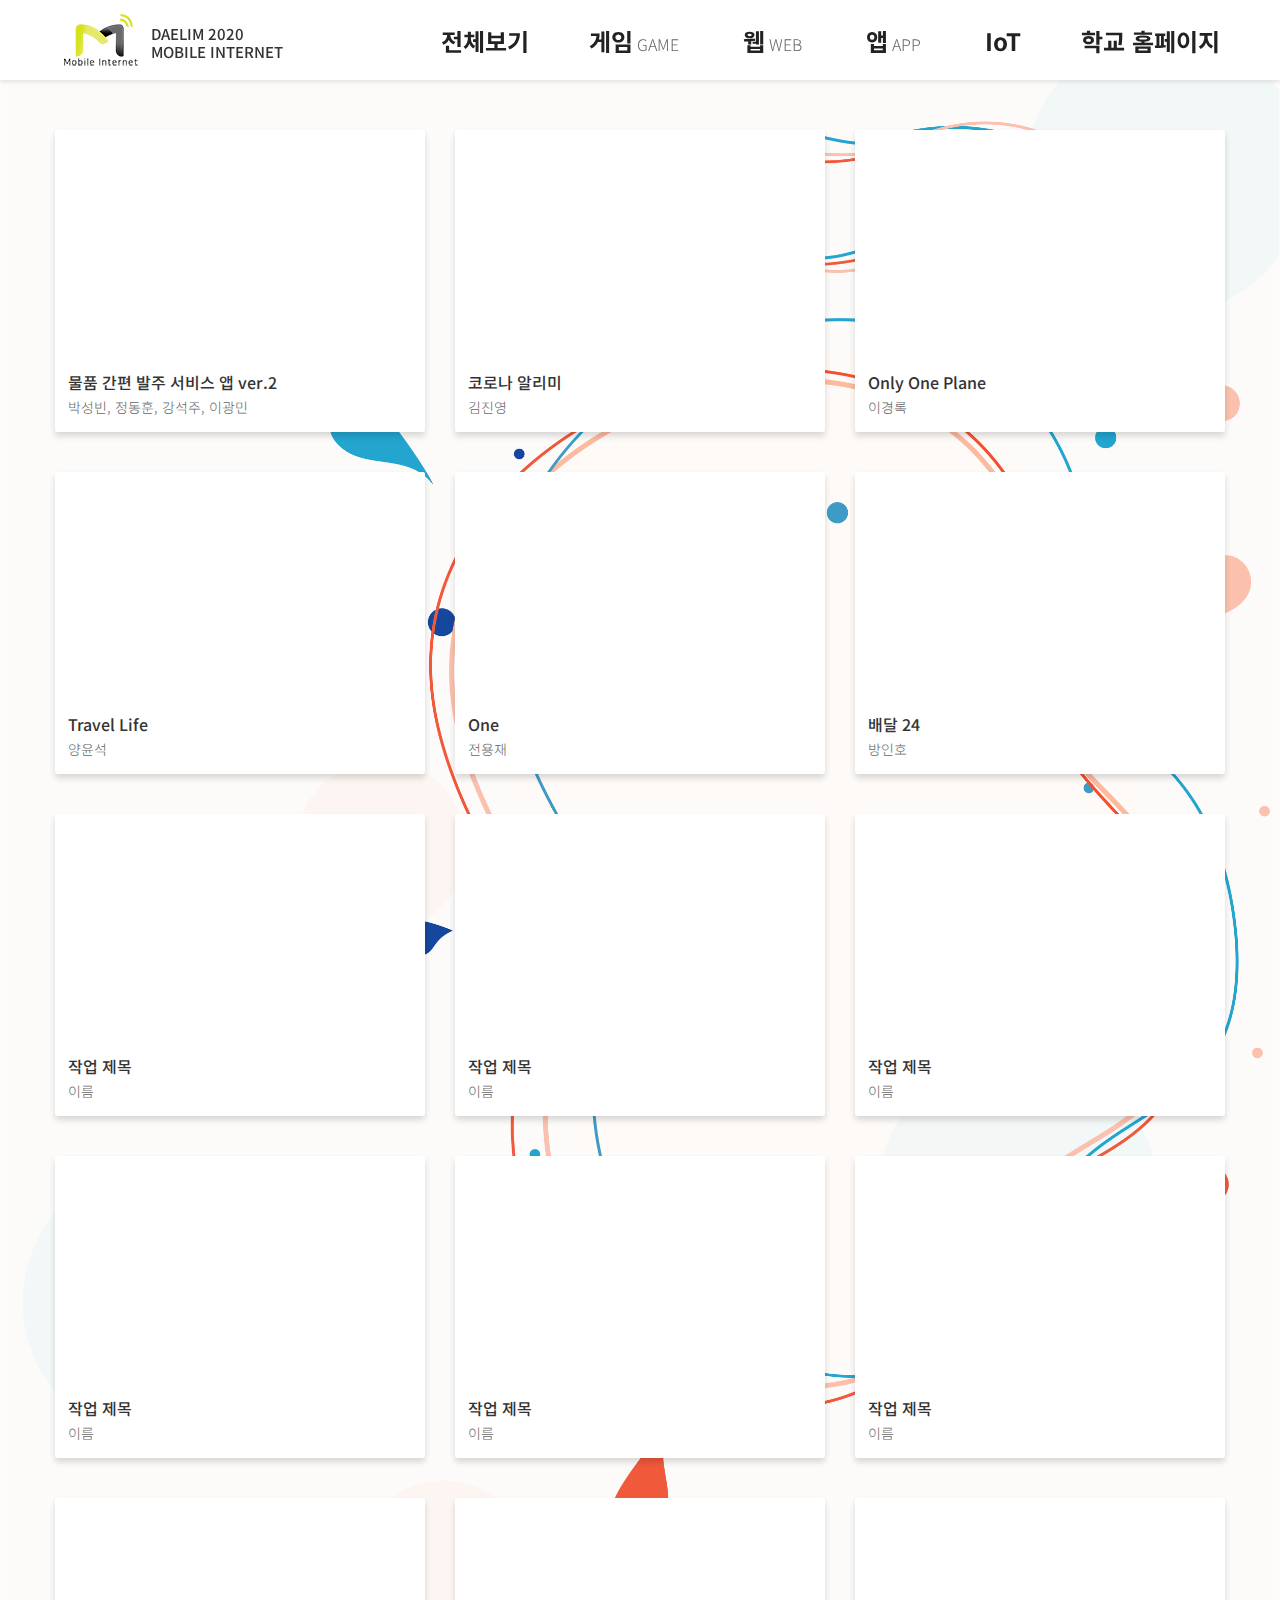
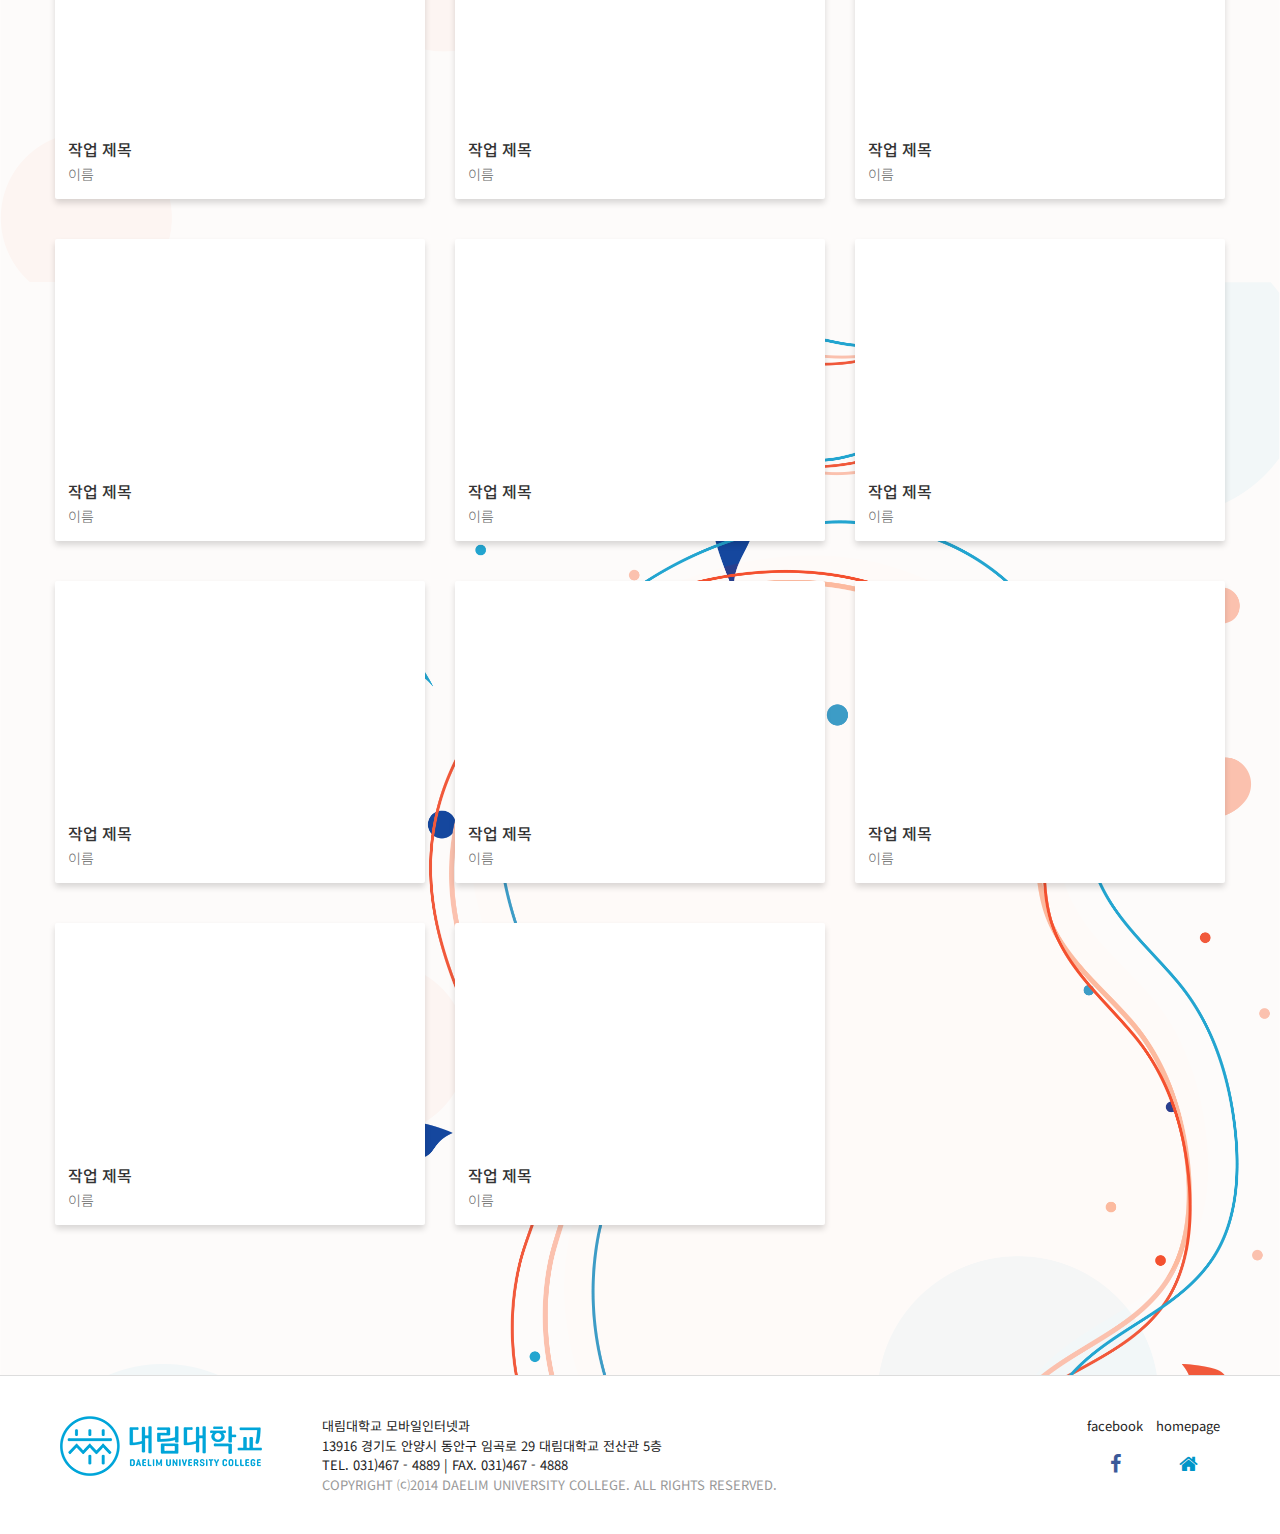
<file: index.html>
<!DOCTYPE html>
<html lang="ko">
<head>
    <meta charset="UTF-8">
    <meta name="viewport" content="width=device-width, initial-scale=1.0">
    <title>메인 - 대림대학교 모바일인터넷과 2020 졸업전시</title>
    <link rel="stylesheet" href="main.css">
    <link rel="stylesheet" href="t_main.css">
    <link rel="stylesheet" href="m_main.css">
    <link rel="stylesheet" href="index.css">
    <link rel="stylesheet" href="https://cdnjs.cloudflare.com/ajax/libs/font-awesome/4.7.0/css/font-awesome.min.css">

    <script src="https://ajax.googleapis.com/ajax/libs/jquery/3.5.1/jquery.min.js"></script>
</head>
<body>
    <!-- Header -->
    <div class="header">
        <div class="innerHeader">
            <div class="slide_menu">
                <input type="checkbox" id="trigger">
                <label for="trigger">
                    <span></span>
                    <span></span>
                    <span></span>
                </label>
                <div class="sidebar">
                    <ul>
                        <li><a href="index.html">전체보기</a></li>
                        <li><a href="game.html">게임</a></li>
                        <li><a href="web.html">웹</a></li>
                        <li><a href="app.html">앱</a></li>
                        <li><a href="IoT.html">IoT</a></li>
                        <li><a href="https://www.daelim.ac.kr/hme/main.do" target="blank">학교 홈페이지</a></li>
                    </ul>
                </div>
            </div>
            <div class="logo">
                <!-- <a href="index.html"><img src="img/daelimLogo-KorEng.png" alt=""></a> -->
                <a href="index.html">
                    <img src="img/MoInlogo-Eng.png" alt="">
                    <!-- <span>2020</span> -->
                    <span>DAELIM 2020<BR>MOBILE INTERNET</span>
                </a>
            </div>
            <div class="menu">
                <!-- <div class="inner_wrap"> -->
                    <div class="gnb">
                        <a href="index.html">전체보기</a>
                    </div>
                    <!-- <div class="gnb">
                        <a href="#" class="gnb_cate">카테고리</a>
                        <div class="cate_list">
                            <a href="outer.html">게임</a>
                            <a href="top.html">웹</a>
                            <a href="bottom.html">앱</a>
                            <a href="onepiece.html">기타</a>
                        </div>
                    </div> -->
                    <div class="gnb">
                        <a href="game.html">게임<em>GAME</em></a>
                    </div>
                    <div class="gnb">
                        <a href="web.html">웹<em>WEB</em></a>
                    </div>
                    <div class="gnb">
                        <a href="app.html">앱<em>APP</em></a>
                    </div>
                    <div class="gnb">
                        <a href="IoT.html">IoT</a>
                    </div>
                    <div class="gnb">
                        <a href="https://www.daelim.ac.kr/hme/main.do" target="blank">학교 홈페이지</a>
                    </div>
            </div>
            
        </div>
    </div>

    <!-- Container -->
    <div class="container">
        <div class="vlist">
                <!-- 콘텐츠 -->
                <div class="content">
                    <div class="cont_inner">
                        <div class="video">
                            <!-- <iframe src="https://www.youtube.com/embed/HdiKqg23D0o" frameborder="0" allow="accelerometer; autoplay; clipboard-write; encrypted-media; gyroscope; picture-in-picture" allowfullscreen></iframe> -->
                            <iframe src="https://www.youtube.com/embed/Z4nldAKXE-I" frameborder="0" allow="accelerometer; autoplay; clipboard-write; encrypted-media; gyroscope; picture-in-picture" allowfullscreen></iframe>
                        </div>
                        <div class="v_title">
                            <p>물품 간편 발주 서비스 앱 ver.2</p>
                        </div>
                        <div class="v_name">
                            <p>박성빈, 정동훈, 강석주, 이광민</p>
                        </div>
                    </div>
                </div>

                <!-- 콘텐츠 -->
                <div class="content">
                    <div class="cont_inner">
                        <div class="video">
                            <!-- <iframe src="https://www.youtube.com/embed/HdiKqg23D0o" frameborder="0" allow="accelerometer; autoplay; clipboard-write; encrypted-media; gyroscope; picture-in-picture" allowfullscreen></iframe> -->
                            <iframe src="https://www.youtube.com/embed/jedLzy2-ImU" frameborder="0" allow="accelerometer; autoplay; clipboard-write; encrypted-media; gyroscope; picture-in-picture" allowfullscreen></iframe>
                        </div>
                        <div class="v_title">
                            <p>코로나 알리미</p>
                        </div>
                        <div class="v_name">
                            <p>김진영</p>
                        </div>
                    </div>
                </div>
                <!-- 콘텐츠 -->
                <div class="content">
                    <div class="cont_inner">
                        <div class="video">
                            <iframe src="https://www.youtube.com/embed/N67M3KhlXUg" frameborder="0" allow="accelerometer; autoplay; clipboard-write; encrypted-media; gyroscope; picture-in-picture" allowfullscreen></iframe>
                        </div>
                        <div class="v_title">
                            <p>Only One Plane</p>
                        </div>
                        <div class="v_name">
                            <p>이경록</p>
                        </div>
                    </div>
                </div>
                <!-- 콘텐츠 -->
                <div class="content">
                    <div class="cont_inner">
                        <div class="video">
                            <!-- <iframe src="https://www.youtube.com/embed/HdiKqg23D0o" frameborder="0" allow="accelerometer; autoplay; clipboard-write; encrypted-media; gyroscope; picture-in-picture" allowfullscreen></iframe> -->
                            <iframe src="https://www.youtube.com/embed/TojihItSpmY" frameborder="0" allow="accelerometer; autoplay; clipboard-write; encrypted-media; gyroscope; picture-in-picture" allowfullscreen></iframe>
                        </div>
                        <div class="v_title">
                            <p>Travel Life</p>
                        </div>
                        <div class="v_name">
                            <p>양윤석</p>
                        </div>
                    </div>
                </div>
                <!-- 콘텐츠 -->
                <div class="content">
                    <div class="cont_inner">
                        <div class="video">
                            <iframe width="560" height="315" src="https://www.youtube.com/embed/sHYaUS_A1TY" frameborder="0" allow="accelerometer; autoplay; clipboard-write; encrypted-media; gyroscope; picture-in-picture" allowfullscreen></iframe>
                        </div>
                        <div class="v_title">
                            <p>One</p>
                        </div>
                        <div class="v_name">
                            <p>전용재</p>
                        </div>
                    </div>
                </div>
                <!-- 콘텐츠 -->
                <div class="content">
                    <div class="cont_inner">
                        <div class="video">
                            <iframe src="https://www.youtube.com/embed/SQClnenBw94" frameborder="0" allow="accelerometer; autoplay; clipboard-write; encrypted-media; gyroscope; picture-in-picture" allowfullscreen></iframe>
                        </div>
                        <div class="v_title">
                            <p>배달 24</p>
                        </div>
                        <div class="v_name">
                            <p>방인호</p>
                        </div>
                    </div>
                </div>
                <!-- 콘텐츠 -->
                <div class="content">
                    <div class="cont_inner">
                        <div class="video">
                            <iframe src="https://www.youtube.com/embed/HdiKqg23D0o" frameborder="0" allow="accelerometer; autoplay; clipboard-write; encrypted-media; gyroscope; picture-in-picture" allowfullscreen></iframe>
                        </div>
                        <div class="v_title">
                            <p>작업 제목</p>
                        </div>
                        <div class="v_name">
                            <p>이름</p>
                        </div>
                    </div>
                </div>
                <!-- 콘텐츠 -->
                <div class="content">
                    <div class="cont_inner">
                        <div class="video">
                            <iframe src="https://www.youtube.com/embed/HdiKqg23D0o" frameborder="0" allow="accelerometer; autoplay; clipboard-write; encrypted-media; gyroscope; picture-in-picture" allowfullscreen></iframe>
                        </div>
                        <div class="v_title">
                            <p>작업 제목</p>
                        </div>
                        <div class="v_name">
                            <p>이름</p>
                        </div>
                    </div>
                </div>
                <!-- 콘텐츠 -->
                <div class="content">
                    <div class="cont_inner">
                        <div class="video">
                            <iframe src="https://www.youtube.com/embed/HdiKqg23D0o" frameborder="0" allow="accelerometer; autoplay; clipboard-write; encrypted-media; gyroscope; picture-in-picture" allowfullscreen></iframe>
                        </div>
                        <div class="v_title">
                            <p>작업 제목</p>
                        </div>
                        <div class="v_name">
                            <p>이름</p>
                        </div>
                    </div>
                </div>
                <!-- 콘텐츠 -->
                <div class="content">
                    <div class="cont_inner">
                        <div class="video">
                            <iframe src="https://www.youtube.com/embed/HdiKqg23D0o" frameborder="0" allow="accelerometer; autoplay; clipboard-write; encrypted-media; gyroscope; picture-in-picture" allowfullscreen></iframe>
                        </div>
                        <div class="v_title">
                            <p>작업 제목</p>
                        </div>
                        <div class="v_name">
                            <p>이름</p>
                        </div>
                    </div>
                </div>
                <!-- 콘텐츠 -->
                <div class="content">
                    <div class="cont_inner">
                        <div class="video">
                            <iframe src="https://www.youtube.com/embed/HdiKqg23D0o" frameborder="0" allow="accelerometer; autoplay; clipboard-write; encrypted-media; gyroscope; picture-in-picture" allowfullscreen></iframe>
                        </div>
                        <div class="v_title">
                            <p>작업 제목</p>
                        </div>
                        <div class="v_name">
                            <p>이름</p>
                        </div>
                    </div>
                </div>
                <!-- 콘텐츠 -->
                <div class="content">
                    <div class="cont_inner">
                        <div class="video">
                            <iframe src="https://www.youtube.com/embed/HdiKqg23D0o" frameborder="0" allow="accelerometer; autoplay; clipboard-write; encrypted-media; gyroscope; picture-in-picture" allowfullscreen></iframe>
                        </div>
                        <div class="v_title">
                            <p>작업 제목</p>
                        </div>
                        <div class="v_name">
                            <p>이름</p>
                        </div>
                    </div>
                </div>
                <!-- 콘텐츠 -->
                <div class="content">
                    <div class="cont_inner">
                        <div class="video">
                            <iframe src="https://www.youtube.com/embed/HdiKqg23D0o" frameborder="0" allow="accelerometer; autoplay; clipboard-write; encrypted-media; gyroscope; picture-in-picture" allowfullscreen></iframe>
                        </div>
                        <div class="v_title">
                            <p>작업 제목</p>
                        </div>
                        <div class="v_name">
                            <p>이름</p>
                        </div>
                    </div>
                </div>
                <!-- 콘텐츠 -->
                <div class="content">
                    <div class="cont_inner">
                        <div class="video">
                            <iframe src="https://www.youtube.com/embed/HdiKqg23D0o" frameborder="0" allow="accelerometer; autoplay; clipboard-write; encrypted-media; gyroscope; picture-in-picture" allowfullscreen></iframe>
                        </div>
                        <div class="v_title">
                            <p>작업 제목</p>
                        </div>
                        <div class="v_name">
                            <p>이름</p>
                        </div>
                    </div>
                </div>
                <!-- 콘텐츠 -->
                <div class="content">
                    <div class="cont_inner">
                        <div class="video">
                            <iframe src="https://www.youtube.com/embed/HdiKqg23D0o" frameborder="0" allow="accelerometer; autoplay; clipboard-write; encrypted-media; gyroscope; picture-in-picture" allowfullscreen></iframe>
                        </div>
                        <div class="v_title">
                            <p>작업 제목</p>
                        </div>
                        <div class="v_name">
                            <p>이름</p>
                        </div>
                    </div>
                </div>
                <!-- 콘텐츠 -->
                <div class="content">
                    <div class="cont_inner">
                        <div class="video">
                            <iframe src="https://www.youtube.com/embed/HdiKqg23D0o" frameborder="0" allow="accelerometer; autoplay; clipboard-write; encrypted-media; gyroscope; picture-in-picture" allowfullscreen></iframe>
                        </div>
                        <div class="v_title">
                            <p>작업 제목</p>
                        </div>
                        <div class="v_name">
                            <p>이름</p>
                        </div>
                    </div>
                </div>
                <!-- 콘텐츠 -->
                <div class="content">
                    <div class="cont_inner">
                        <div class="video">
                            <iframe src="https://www.youtube.com/embed/HdiKqg23D0o" frameborder="0" allow="accelerometer; autoplay; clipboard-write; encrypted-media; gyroscope; picture-in-picture" allowfullscreen></iframe>
                        </div>
                        <div class="v_title">
                            <p>작업 제목</p>
                        </div>
                        <div class="v_name">
                            <p>이름</p>
                        </div>
                    </div>
                </div>
                <!-- 콘텐츠 -->
                <div class="content">
                    <div class="cont_inner">
                        <div class="video">
                            <iframe src="https://www.youtube.com/embed/HdiKqg23D0o" frameborder="0" allow="accelerometer; autoplay; clipboard-write; encrypted-media; gyroscope; picture-in-picture" allowfullscreen></iframe>
                        </div>
                        <div class="v_title">
                            <p>작업 제목</p>
                        </div>
                        <div class="v_name">
                            <p>이름</p>
                        </div>
                    </div>
                </div>
                <!-- 콘텐츠 -->
                <div class="content">
                    <div class="cont_inner">
                        <div class="video">
                            <iframe src="https://www.youtube.com/embed/HdiKqg23D0o" frameborder="0" allow="accelerometer; autoplay; clipboard-write; encrypted-media; gyroscope; picture-in-picture" allowfullscreen></iframe>
                        </div>
                        <div class="v_title">
                            <p>작업 제목</p>
                        </div>
                        <div class="v_name">
                            <p>이름</p>
                        </div>
                    </div>
                </div>
                <!-- 콘텐츠 -->
                <div class="content">
                    <div class="cont_inner">
                        <div class="video">
                            <iframe src="https://www.youtube.com/embed/HdiKqg23D0o" frameborder="0" allow="accelerometer; autoplay; clipboard-write; encrypted-media; gyroscope; picture-in-picture" allowfullscreen></iframe>
                        </div>
                        <div class="v_title">
                            <p>작업 제목</p>
                        </div>
                        <div class="v_name">
                            <p>이름</p>
                        </div>
                    </div>
                </div>
                <!-- 콘텐츠 -->
                <div class="content">
                    <div class="cont_inner">
                        <div class="video">
                            <iframe src="https://www.youtube.com/embed/HdiKqg23D0o" frameborder="0" allow="accelerometer; autoplay; clipboard-write; encrypted-media; gyroscope; picture-in-picture" allowfullscreen></iframe>
                        </div>
                        <div class="v_title">
                            <p>작업 제목</p>
                        </div>
                        <div class="v_name">
                            <p>이름</p>
                        </div>
                    </div>
                </div>
                <!-- 콘텐츠 -->
                <div class="content">
                    <div class="cont_inner">
                        <div class="video">
                            <iframe src="https://www.youtube.com/embed/HdiKqg23D0o" frameborder="0" allow="accelerometer; autoplay; clipboard-write; encrypted-media; gyroscope; picture-in-picture" allowfullscreen></iframe>
                        </div>
                        <div class="v_title">
                            <p>작업 제목</p>
                        </div>
                        <div class="v_name">
                            <p>이름</p>
                        </div>
                    </div>
                </div>
                <!-- 콘텐츠 -->
                <div class="content">
                    <div class="cont_inner">
                        <div class="video">
                            <iframe src="https://www.youtube.com/embed/HdiKqg23D0o" frameborder="0" allow="accelerometer; autoplay; clipboard-write; encrypted-media; gyroscope; picture-in-picture" allowfullscreen></iframe>
                        </div>
                        <div class="v_title">
                            <p>작업 제목</p>
                        </div>
                        <div class="v_name">
                            <p>이름</p>
                        </div>
                    </div>
                </div>

        </div>
    </div>

    <!-- footer -->
    <div class="footer">
        <div class="footer_wrap">
            <div class="footer_logo">
                <a href="https://www.daelim.ac.kr/hme/main.do" target="blank">
                    <img src="img/daelimLogoImg-KorEng.png" alt="">
                </a>
            </div>
            <div class="info">
                대림대학교 모바일인터넷과
                <BR>
                13916 경기도 안양시 동안구 임곡로 29 대림대학교 전산관 5층
                <br>
                TEL. 031)467 - 4889 | FAX. 031)467 - 4888
                <br>
                <span>COPYRIGHT ⒞2014 DAELIM UNIVERSITY COLLEGE. ALL RIGHTS RESERVED.</span>
            </div>
            <div class="sns">
                <div class="sns_facebook icon">
                    <span>facebook</span>
                    <a href="https://www.facebook.com/DaelimMobileInternet" target="blank"><i class="fa fa-facebook"></i></a>
                </div>
                <div class="sns_home icon">
                    <span>homepage</span>
                    <a href="https://www.daelim.ac.kr/hme/major_info/csin.do" target="blank"><i class="fa fa-home"></i></a>
                </div>
            </div>
        </div>
    </div>
</body>
</html>
</file>
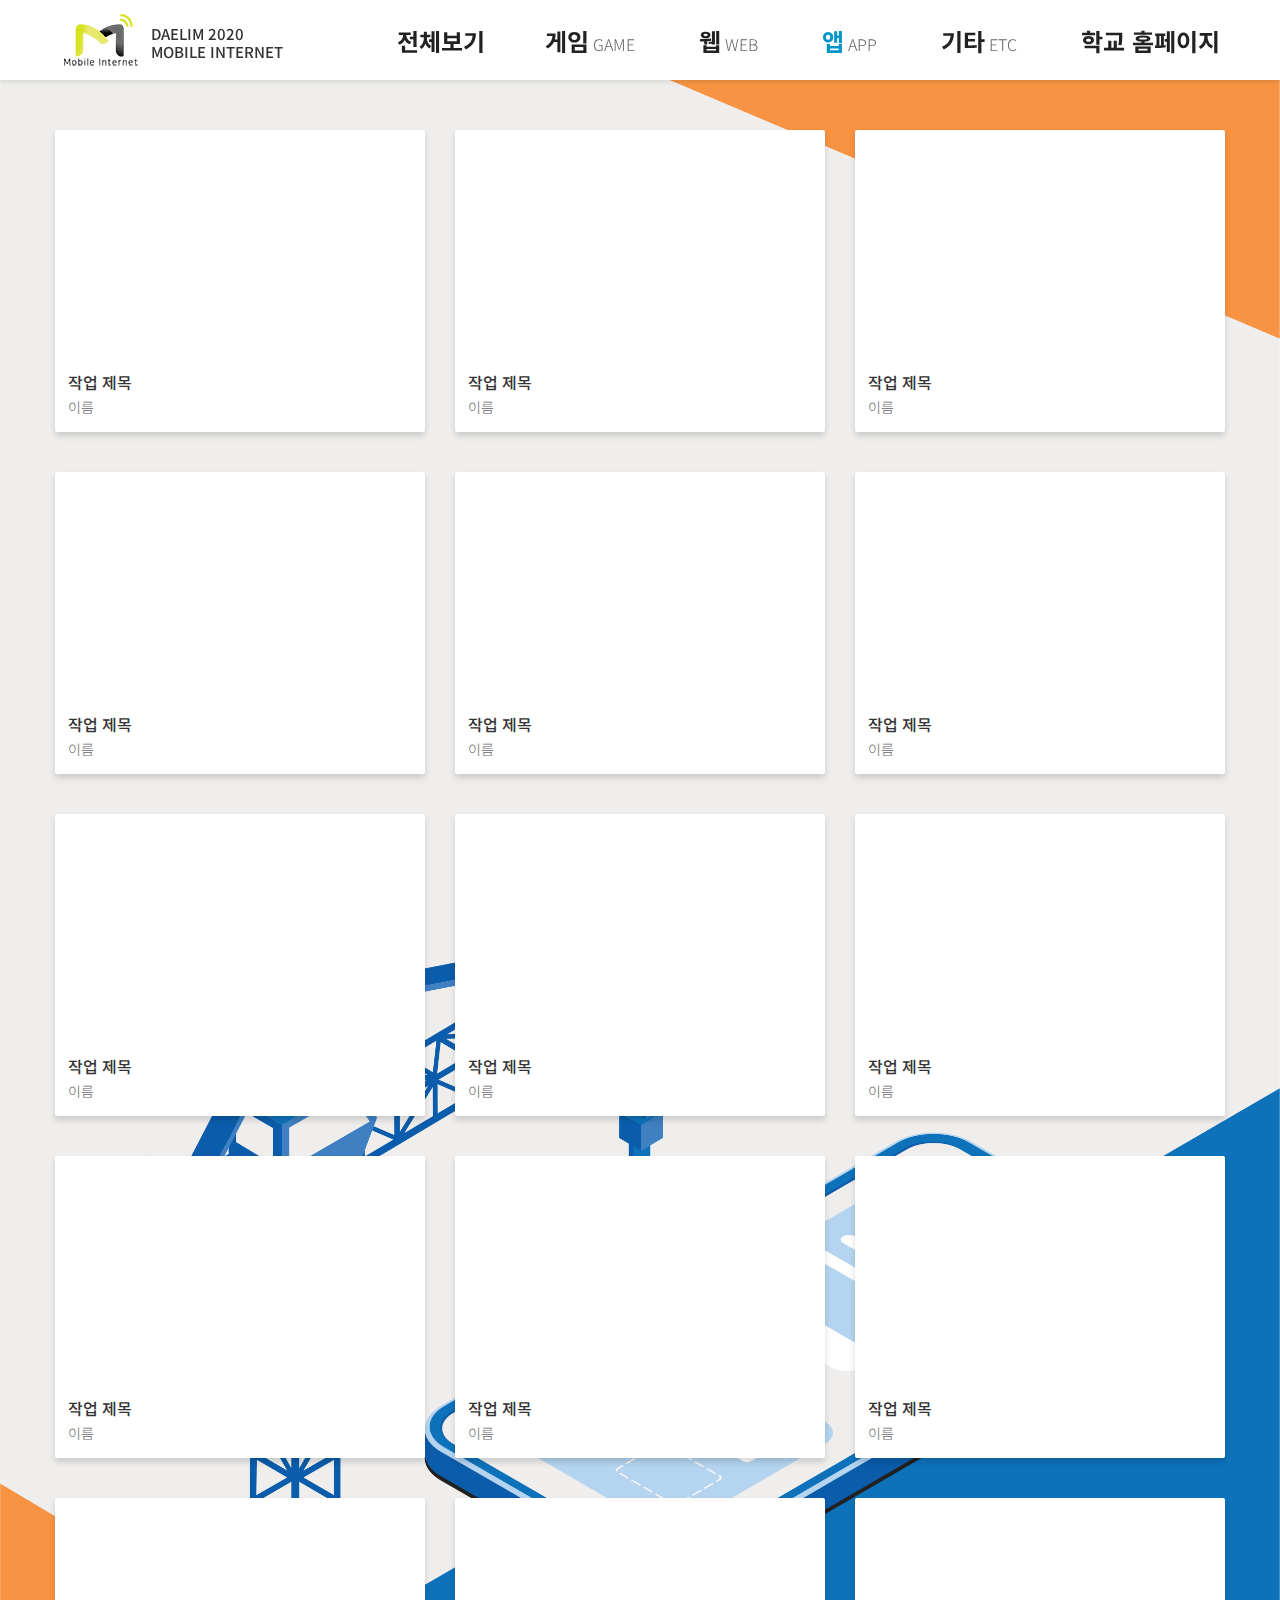
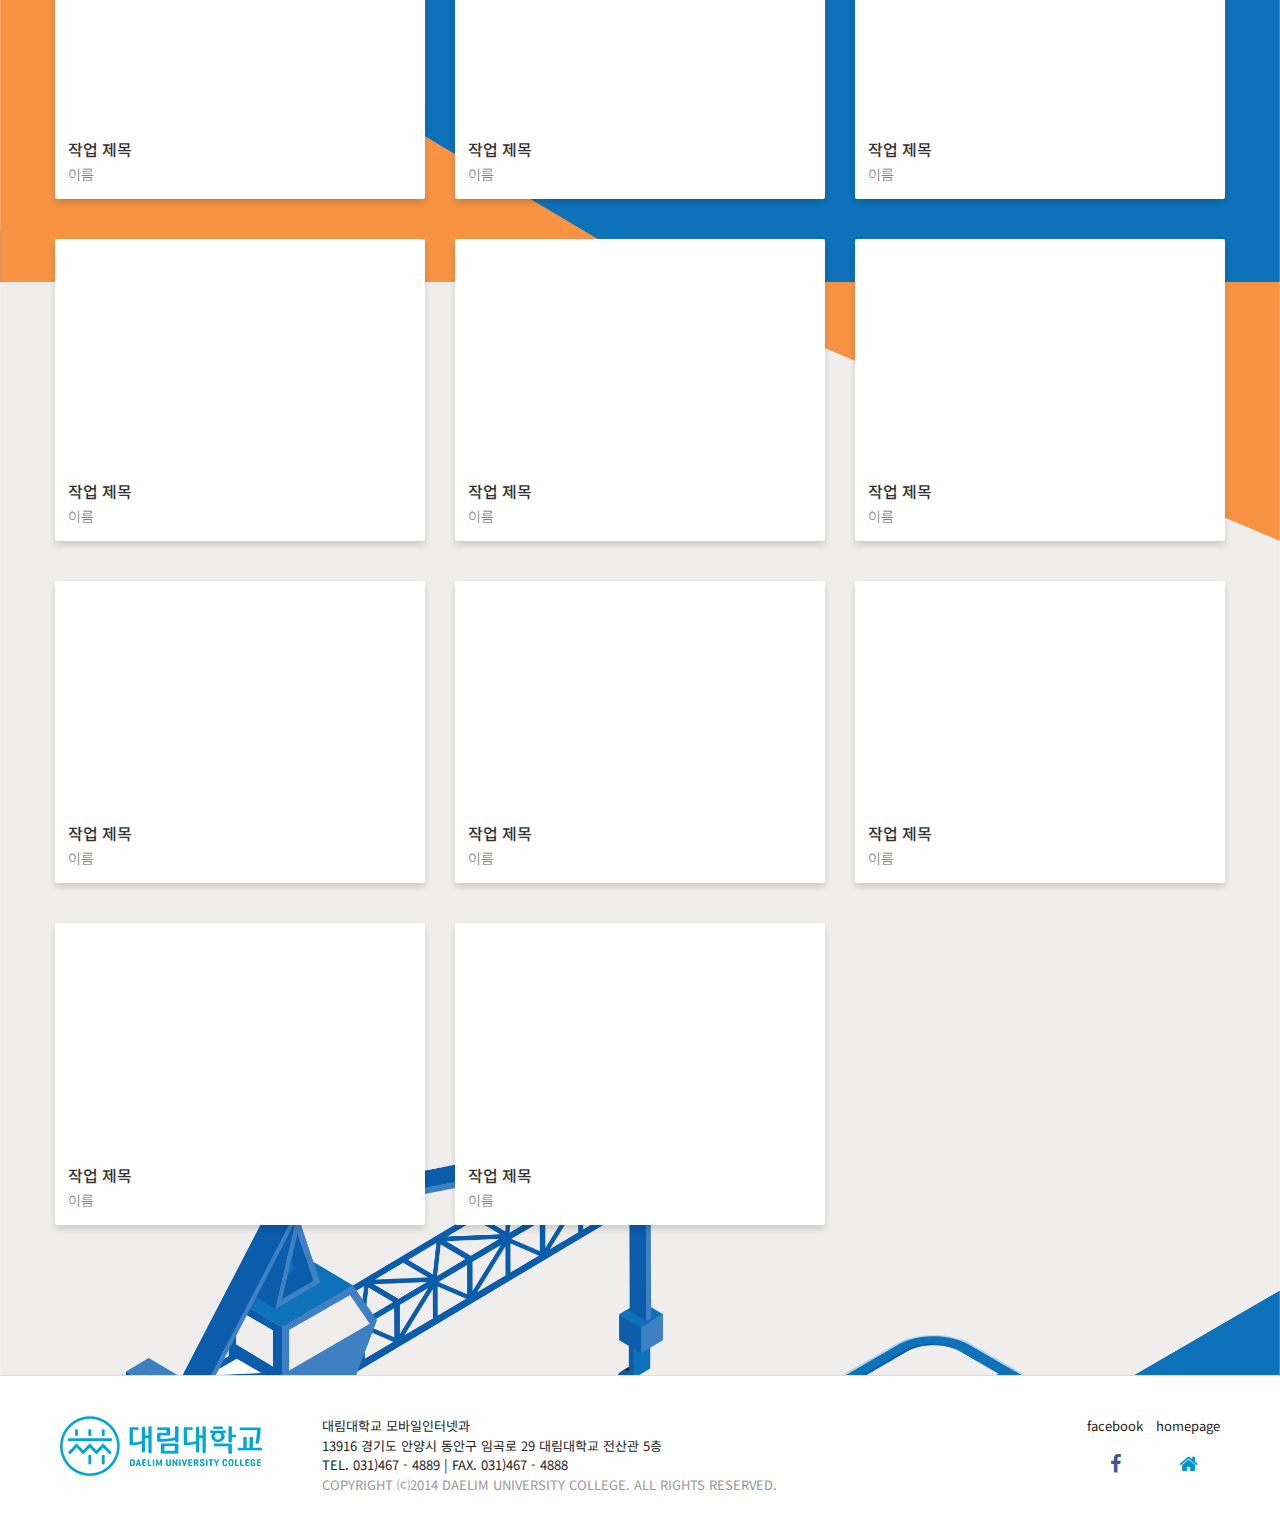
<file: app.html>
<!DOCTYPE html>
<html lang="ko">
<head>
    <meta charset="UTF-8">
    <meta name="viewport" content="width=device-width, initial-scale=1.0">
    <title>앱 - 대림대학교 모바일인터넷과 2020 졸업전시</title>
    <link rel="stylesheet" href="main.css">
    <link rel="stylesheet" href="t_main.css">
    <link rel="stylesheet" href="m_main.css">
    <link rel="stylesheet" href="app.css">
    <link rel="stylesheet" href="https://cdnjs.cloudflare.com/ajax/libs/font-awesome/4.7.0/css/font-awesome.min.css">

    <script src="https://ajax.googleapis.com/ajax/libs/jquery/3.5.1/jquery.min.js"></script>
</head>
<body>
    <!-- Header -->
    <div class="header">
        <div class="innerHeader">
            <div class="slide_menu">
                <input type="checkbox" id="trigger">
                <label for="trigger">
                    <span></span>
                    <span></span>
                    <span></span>
                </label>
                <div class="sidebar">
                    <ul>
                        <li><a href="index.html">전체보기</a></li>
                        <li><a href="game.html">게임</a></li>
                        <li><a href="web.html">웹</a></li>
                        <li><a href="app.html">앱</a></li>
                        <li><a href="etc.html">기타</a></li>
                        <li><a href="https://www.daelim.ac.kr/hme/main.do" target="blank">학교 홈페이지</a></li>
                    </ul>
                </div>
            </div>
            <div class="logo">
                <!-- <a href="index.html"><img src="img/daelimLogo-KorEng.png" alt=""></a> -->
                <a href="index.html">
                    <img src="img/MoInlogo-Eng.png" alt="">
                    <!-- <span>2020</span> -->
                    <span>DAELIM 2020<BR>MOBILE INTERNET</span>
                </a>
            </div>
            <div class="menu">
                <!-- <div class="inner_wrap"> -->
                    <div class="gnb">
                        <a href="index.html">전체보기</a>
                    </div>
                    <!-- <div class="gnb">
                        <a href="#" class="gnb_cate">카테고리</a>
                        <div class="cate_list">
                            <a href="outer.html">게임</a>
                            <a href="top.html">웹</a>
                            <a href="bottom.html">앱</a>
                            <a href="onepiece.html">기타</a>
                        </div>
                    </div> -->
                    <div class="gnb">
                        <a href="game.html">게임<em>GAME</em></a>
                    </div>
                    <div class="gnb">
                        <a href="web.html">웹<em>WEB</em></a>
                    </div>
                    <div class="gnb">
                        <a href="app.html">앱<em>APP</em></a>
                    </div>
                    <div class="gnb">
                        <a href="etc.html">기타<em>ETC</em></a>
                    </div>
                    <div class="gnb">
                        <a href="https://www.daelim.ac.kr/hme/main.do" target="blank">학교 홈페이지</a>
                    </div>
            </div>
            
        </div>
    </div>

    <!-- Container -->
    <div class="container">
        <!-- 외곽 -->
        <div class="vlist">
            <!-- 콘텐츠 -->
            <div class="content">
                <div class="cont_inner">
                    <div class="video">
                        <!-- <a href="https://www.youtube.com/watch?v=HdiKqg23D0o" target="blank">
                            <img src="img/thumb.PNG" alt="">
                        </a> -->
                        <iframe src="https://www.youtube.com/embed/HdiKqg23D0o" frameborder="0" allow="accelerometer; autoplay; clipboard-write; encrypted-media; gyroscope; picture-in-picture" allowfullscreen></iframe>
                    </div>
                    <div class="v_title">
                        <p>작업 제목</p>
                    </div>
                    <div class="v_name">
                        <p>이름</p>
                    </div>
                </div>
            </div>

            <!-- 콘텐츠 -->
            <div class="content">
                <div class="cont_inner">
                    <div class="video">
                        <iframe src="https://www.youtube.com/embed/HdiKqg23D0o" frameborder="0" allow="accelerometer; autoplay; clipboard-write; encrypted-media; gyroscope; picture-in-picture" allowfullscreen></iframe>                        </div>
                    <div class="v_title">
                        <p>작업 제목</p>
                    </div>
                    <div class="v_name">
                        <p>이름</p>
                    </div>
                </div>
            </div>
            <!-- 콘텐츠 -->
            <div class="content">
                <div class="cont_inner">
                    <div class="video">
                        <iframe src="https://www.youtube.com/embed/HdiKqg23D0o" frameborder="0" allow="accelerometer; autoplay; clipboard-write; encrypted-media; gyroscope; picture-in-picture" allowfullscreen></iframe>
                    </div>
                    <div class="v_title">
                        <p>작업 제목</p>
                    </div>
                    <div class="v_name">
                        <p>이름</p>
                    </div>
                </div>
            </div>
            <!-- 콘텐츠 -->
            <div class="content">
                <div class="cont_inner">
                    <div class="video">
                        <iframe src="https://www.youtube.com/embed/HdiKqg23D0o" frameborder="0" allow="accelerometer; autoplay; clipboard-write; encrypted-media; gyroscope; picture-in-picture" allowfullscreen></iframe>
                    </div>
                    <div class="v_title">
                        <p>작업 제목</p>
                    </div>
                    <div class="v_name">
                        <p>이름</p>
                    </div>
                </div>
            </div>
            <!-- 콘텐츠 -->
            <div class="content">
                <div class="cont_inner">
                    <div class="video">
                        <iframe src="https://www.youtube.com/embed/HdiKqg23D0o" frameborder="0" allow="accelerometer; autoplay; clipboard-write; encrypted-media; gyroscope; picture-in-picture" allowfullscreen></iframe>
                    </div>
                    <div class="v_title">
                        <p>작업 제목</p>
                    </div>
                    <div class="v_name">
                        <p>이름</p>
                    </div>
                </div>
            </div>
            <!-- 콘텐츠 -->
            <div class="content">
                <div class="cont_inner">
                    <div class="video">
                        <iframe src="https://www.youtube.com/embed/HdiKqg23D0o" frameborder="0" allow="accelerometer; autoplay; clipboard-write; encrypted-media; gyroscope; picture-in-picture" allowfullscreen></iframe>
                    </div>
                    <div class="v_title">
                        <p>작업 제목</p>
                    </div>
                    <div class="v_name">
                        <p>이름</p>
                    </div>
                </div>
            </div>
            <!-- 콘텐츠 -->
            <div class="content">
                <div class="cont_inner">
                    <div class="video">
                        <iframe src="https://www.youtube.com/embed/HdiKqg23D0o" frameborder="0" allow="accelerometer; autoplay; clipboard-write; encrypted-media; gyroscope; picture-in-picture" allowfullscreen></iframe>
                    </div>
                    <div class="v_title">
                        <p>작업 제목</p>
                    </div>
                    <div class="v_name">
                        <p>이름</p>
                    </div>
                </div>
            </div>
            <!-- 콘텐츠 -->
            <div class="content">
                <div class="cont_inner">
                    <div class="video">
                        <iframe src="https://www.youtube.com/embed/HdiKqg23D0o" frameborder="0" allow="accelerometer; autoplay; clipboard-write; encrypted-media; gyroscope; picture-in-picture" allowfullscreen></iframe>
                    </div>
                    <div class="v_title">
                        <p>작업 제목</p>
                    </div>
                    <div class="v_name">
                        <p>이름</p>
                    </div>
                </div>
            </div>
            <!-- 콘텐츠 -->
            <div class="content">
                <div class="cont_inner">
                    <div class="video">
                        <iframe src="https://www.youtube.com/embed/HdiKqg23D0o" frameborder="0" allow="accelerometer; autoplay; clipboard-write; encrypted-media; gyroscope; picture-in-picture" allowfullscreen></iframe>
                    </div>
                    <div class="v_title">
                        <p>작업 제목</p>
                    </div>
                    <div class="v_name">
                        <p>이름</p>
                    </div>
                </div>
            </div>
            <!-- 콘텐츠 -->
            <div class="content">
                <div class="cont_inner">
                    <div class="video">
                        <iframe src="https://www.youtube.com/embed/HdiKqg23D0o" frameborder="0" allow="accelerometer; autoplay; clipboard-write; encrypted-media; gyroscope; picture-in-picture" allowfullscreen></iframe>
                    </div>
                    <div class="v_title">
                        <p>작업 제목</p>
                    </div>
                    <div class="v_name">
                        <p>이름</p>
                    </div>
                </div>
            </div>
            <!-- 콘텐츠 -->
            <div class="content">
                <div class="cont_inner">
                    <div class="video">
                        <iframe src="https://www.youtube.com/embed/HdiKqg23D0o" frameborder="0" allow="accelerometer; autoplay; clipboard-write; encrypted-media; gyroscope; picture-in-picture" allowfullscreen></iframe>
                    </div>
                    <div class="v_title">
                        <p>작업 제목</p>
                    </div>
                    <div class="v_name">
                        <p>이름</p>
                    </div>
                </div>
            </div>
            <!-- 콘텐츠 -->
            <div class="content">
                <div class="cont_inner">
                    <div class="video">
                        <iframe src="https://www.youtube.com/embed/HdiKqg23D0o" frameborder="0" allow="accelerometer; autoplay; clipboard-write; encrypted-media; gyroscope; picture-in-picture" allowfullscreen></iframe>
                    </div>
                    <div class="v_title">
                        <p>작업 제목</p>
                    </div>
                    <div class="v_name">
                        <p>이름</p>
                    </div>
                </div>
            </div>
            <!-- 콘텐츠 -->
            <div class="content">
                <div class="cont_inner">
                    <div class="video">
                        <iframe src="https://www.youtube.com/embed/HdiKqg23D0o" frameborder="0" allow="accelerometer; autoplay; clipboard-write; encrypted-media; gyroscope; picture-in-picture" allowfullscreen></iframe>
                    </div>
                    <div class="v_title">
                        <p>작업 제목</p>
                    </div>
                    <div class="v_name">
                        <p>이름</p>
                    </div>
                </div>
            </div>
            <!-- 콘텐츠 -->
            <div class="content">
                <div class="cont_inner">
                    <div class="video">
                        <iframe src="https://www.youtube.com/embed/HdiKqg23D0o" frameborder="0" allow="accelerometer; autoplay; clipboard-write; encrypted-media; gyroscope; picture-in-picture" allowfullscreen></iframe>
                    </div>
                    <div class="v_title">
                        <p>작업 제목</p>
                    </div>
                    <div class="v_name">
                        <p>이름</p>
                    </div>
                </div>
            </div>
            <!-- 콘텐츠 -->
            <div class="content">
                <div class="cont_inner">
                    <div class="video">
                        <iframe src="https://www.youtube.com/embed/HdiKqg23D0o" frameborder="0" allow="accelerometer; autoplay; clipboard-write; encrypted-media; gyroscope; picture-in-picture" allowfullscreen></iframe>
                    </div>
                    <div class="v_title">
                        <p>작업 제목</p>
                    </div>
                    <div class="v_name">
                        <p>이름</p>
                    </div>
                </div>
            </div>
            <!-- 콘텐츠 -->
            <div class="content">
                <div class="cont_inner">
                    <div class="video">
                        <iframe src="https://www.youtube.com/embed/HdiKqg23D0o" frameborder="0" allow="accelerometer; autoplay; clipboard-write; encrypted-media; gyroscope; picture-in-picture" allowfullscreen></iframe>
                    </div>
                    <div class="v_title">
                        <p>작업 제목</p>
                    </div>
                    <div class="v_name">
                        <p>이름</p>
                    </div>
                </div>
            </div>
            <!-- 콘텐츠 -->
            <div class="content">
                <div class="cont_inner">
                    <div class="video">
                        <iframe src="https://www.youtube.com/embed/HdiKqg23D0o" frameborder="0" allow="accelerometer; autoplay; clipboard-write; encrypted-media; gyroscope; picture-in-picture" allowfullscreen></iframe>
                    </div>
                    <div class="v_title">
                        <p>작업 제목</p>
                    </div>
                    <div class="v_name">
                        <p>이름</p>
                    </div>
                </div>
            </div>
            <!-- 콘텐츠 -->
            <div class="content">
                <div class="cont_inner">
                    <div class="video">
                        <iframe src="https://www.youtube.com/embed/HdiKqg23D0o" frameborder="0" allow="accelerometer; autoplay; clipboard-write; encrypted-media; gyroscope; picture-in-picture" allowfullscreen></iframe>
                    </div>
                    <div class="v_title">
                        <p>작업 제목</p>
                    </div>
                    <div class="v_name">
                        <p>이름</p>
                    </div>
                </div>
            </div>
            <!-- 콘텐츠 -->
            <div class="content">
                <div class="cont_inner">
                    <div class="video">
                        <iframe src="https://www.youtube.com/embed/HdiKqg23D0o" frameborder="0" allow="accelerometer; autoplay; clipboard-write; encrypted-media; gyroscope; picture-in-picture" allowfullscreen></iframe>
                    </div>
                    <div class="v_title">
                        <p>작업 제목</p>
                    </div>
                    <div class="v_name">
                        <p>이름</p>
                    </div>
                </div>
            </div>
            <!-- 콘텐츠 -->
            <div class="content">
                <div class="cont_inner">
                    <div class="video">
                        <iframe src="https://www.youtube.com/embed/HdiKqg23D0o" frameborder="0" allow="accelerometer; autoplay; clipboard-write; encrypted-media; gyroscope; picture-in-picture" allowfullscreen></iframe>
                    </div>
                    <div class="v_title">
                        <p>작업 제목</p>
                    </div>
                    <div class="v_name">
                        <p>이름</p>
                    </div>
                </div>
            </div>
            <!-- 콘텐츠 -->
            <div class="content">
                <div class="cont_inner">
                    <div class="video">
                        <iframe src="https://www.youtube.com/embed/HdiKqg23D0o" frameborder="0" allow="accelerometer; autoplay; clipboard-write; encrypted-media; gyroscope; picture-in-picture" allowfullscreen></iframe>
                    </div>
                    <div class="v_title">
                        <p>작업 제목</p>
                    </div>
                    <div class="v_name">
                        <p>이름</p>
                    </div>
                </div>
            </div>
            <!-- 콘텐츠 -->
            <div class="content">
                <div class="cont_inner">
                    <div class="video">
                        <iframe src="https://www.youtube.com/embed/HdiKqg23D0o" frameborder="0" allow="accelerometer; autoplay; clipboard-write; encrypted-media; gyroscope; picture-in-picture" allowfullscreen></iframe>
                    </div>
                    <div class="v_title">
                        <p>작업 제목</p>
                    </div>
                    <div class="v_name">
                        <p>이름</p>
                    </div>
                </div>
            </div>
            <!-- 콘텐츠 -->
            <div class="content">
                <div class="cont_inner">
                    <div class="video">
                        <iframe src="https://www.youtube.com/embed/HdiKqg23D0o" frameborder="0" allow="accelerometer; autoplay; clipboard-write; encrypted-media; gyroscope; picture-in-picture" allowfullscreen></iframe>
                    </div>
                    <div class="v_title">
                        <p>작업 제목</p>
                    </div>
                    <div class="v_name">
                        <p>이름</p>
                    </div>
                </div>
            </div>

        </div>
    </div>

    <!-- footer -->
    <div class="footer">
        <div class="footer_wrap">
            <div class="footer_logo">
                <a href="https://www.daelim.ac.kr/hme/main.do" target="blank">
                    <img src="img/daelimLogoImg-KorEng.png" alt="">
                </a>
            </div>
            <div class="info">
                대림대학교 모바일인터넷과
                <BR>
                13916 경기도 안양시 동안구 임곡로 29 대림대학교 전산관 5층
                <br>
                TEL. 031)467 - 4889 | FAX. 031)467 - 4888
                <br>
                <span>COPYRIGHT ⒞2014 DAELIM UNIVERSITY COLLEGE. ALL RIGHTS RESERVED.</span>
            </div>
            <div class="sns">
                <div class="sns_facebook icon">
                    <span>facebook</span>
                    <a href="https://www.facebook.com/DaelimMobileInternet"><i class="fa fa-facebook"></i></a>
                </div>
                <div class="sns_home icon">
                    <span>homepage</span>
                    <a href="https://www.daelim.ac.kr/hme/major_info/csin.do"><i class="fa fa-home"></i></a>
                </div>
            </div>
        </div>
    </div>
</body>
</html>
</file>
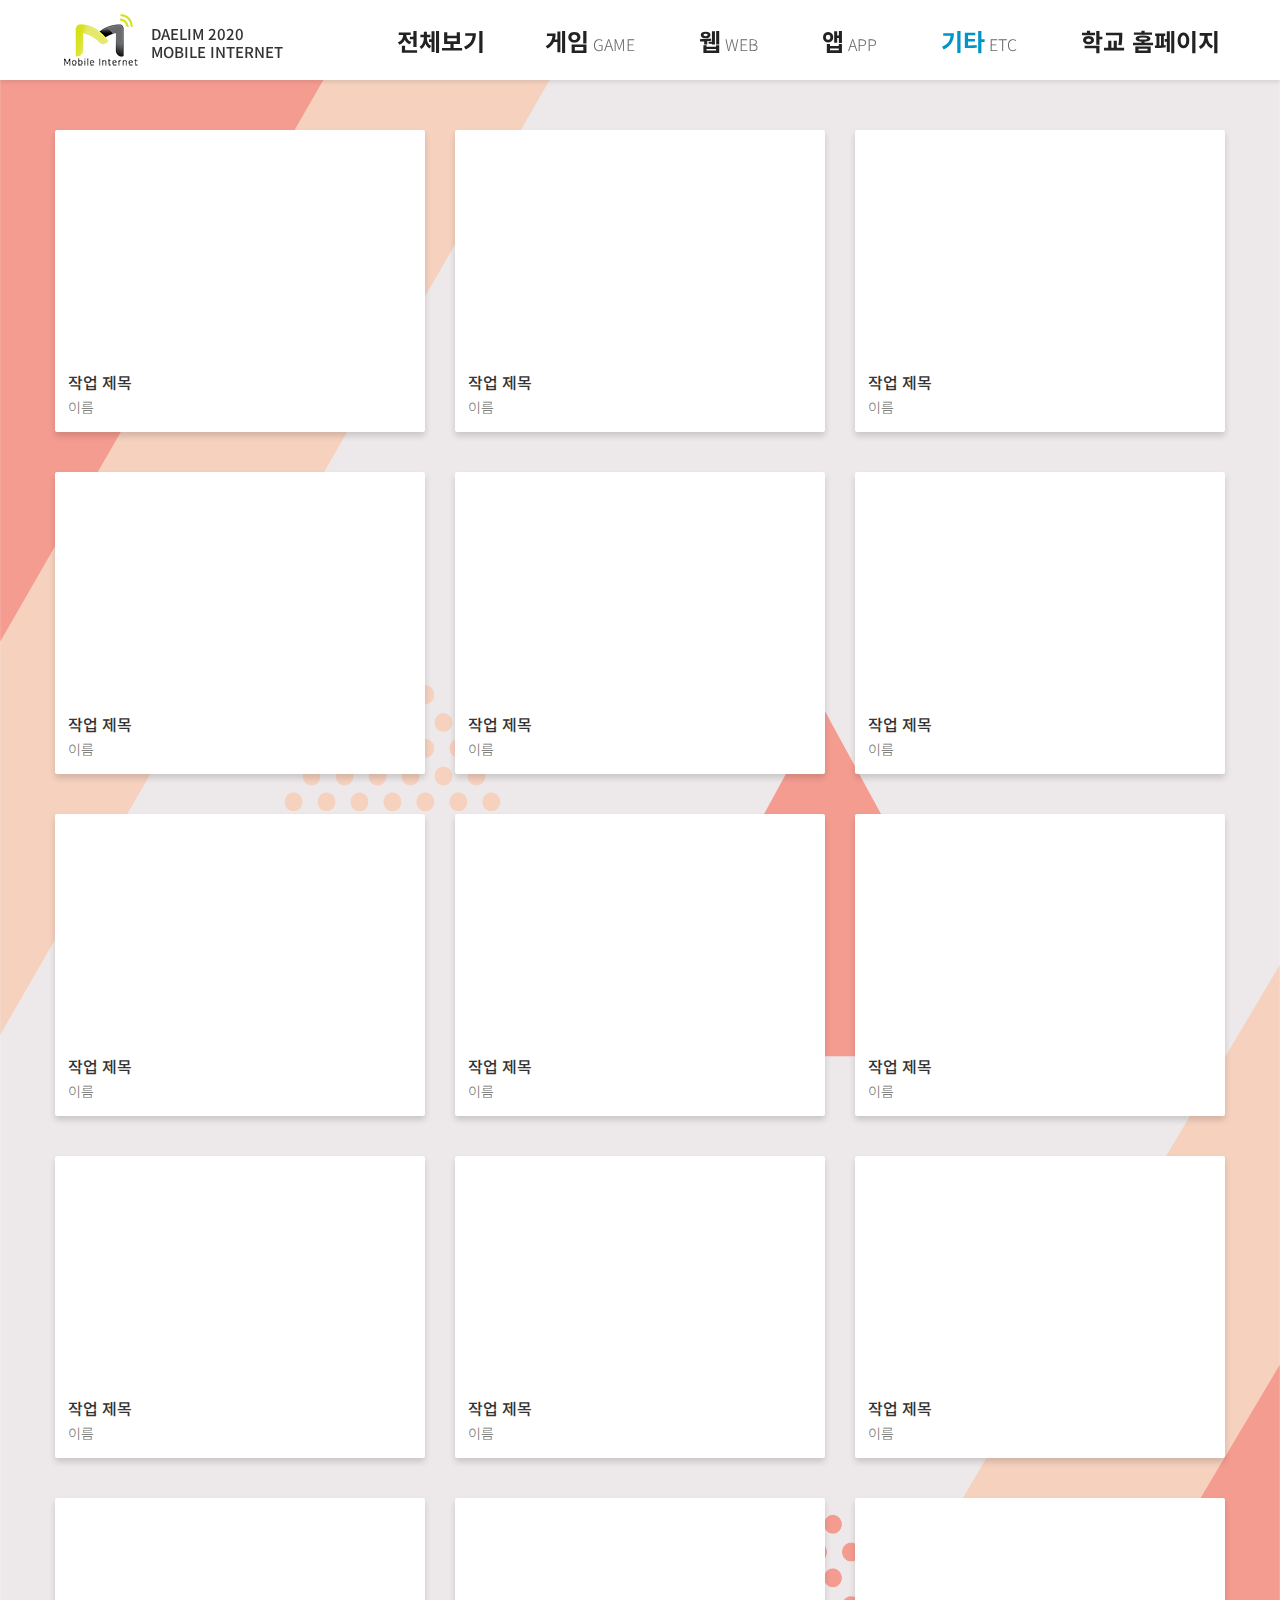
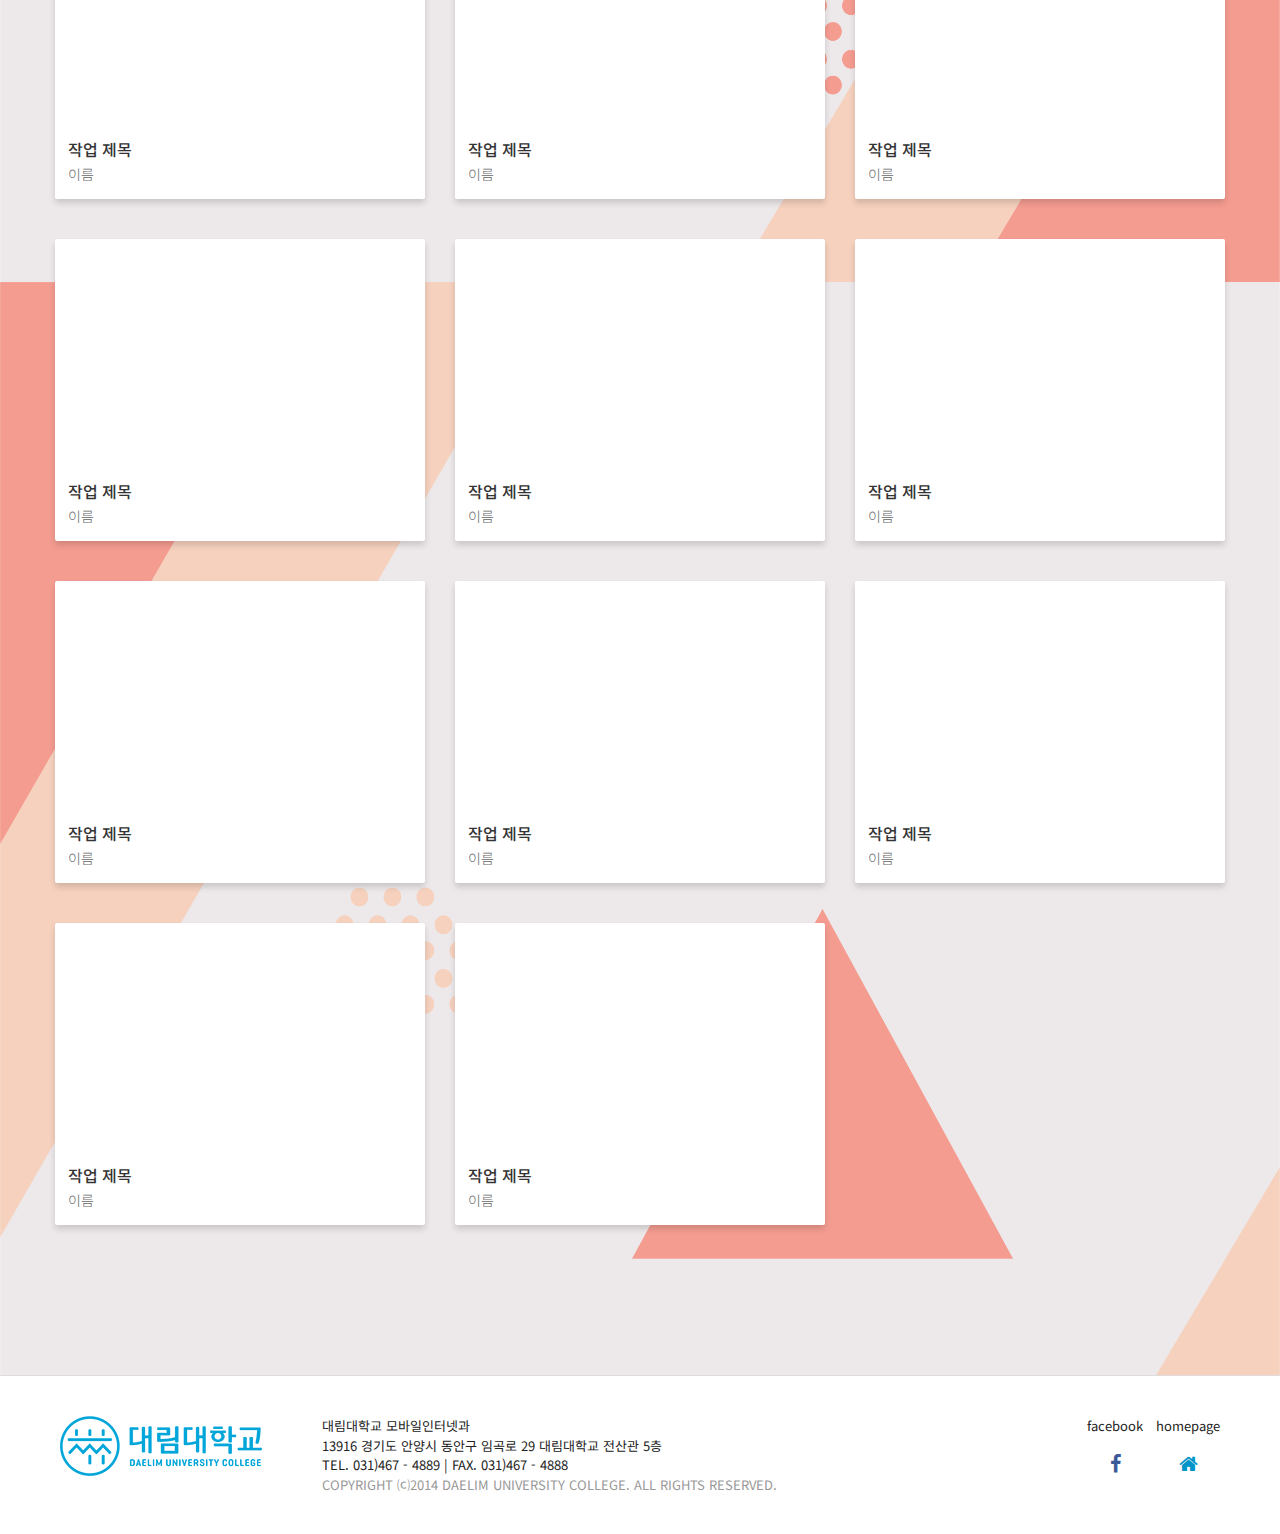
<file: etc.html>
<!DOCTYPE html>
<html lang="ko">
<head>
    <meta charset="UTF-8">
    <meta name="viewport" content="width=device-width, initial-scale=1.0">
    <title>기타 - 대림대학교 모바일인터넷과 2020 졸업전시</title>
    <link rel="stylesheet" href="main.css">
    <link rel="stylesheet" href="t_main.css">
    <link rel="stylesheet" href="m_main.css">
    <link rel="stylesheet" href="etc.css">
    <link rel="stylesheet" href="https://cdnjs.cloudflare.com/ajax/libs/font-awesome/4.7.0/css/font-awesome.min.css">

    <script src="https://ajax.googleapis.com/ajax/libs/jquery/3.5.1/jquery.min.js"></script>
</head>
<body>
    <!-- Header -->
    <div class="header">
        <div class="innerHeader">
            <div class="slide_menu">
                <input type="checkbox" id="trigger">
                <label for="trigger">
                    <span></span>
                    <span></span>
                    <span></span>
                </label>
                <div class="sidebar">
                    <ul>
                        <li><a href="index.html">전체보기</a></li>
                        <li><a href="game.html">게임</a></li>
                        <li><a href="web.html">웹</a></li>
                        <li><a href="app.html">앱</a></li>
                        <li><a href="etc.html">기타</a></li>
                        <li><a href="https://www.daelim.ac.kr/hme/main.do" target="blank">학교 홈페이지</a></li>
                    </ul>
                </div>
            </div>
            <div class="logo">
                <!-- <a href="index.html"><img src="img/daelimLogo-KorEng.png" alt=""></a> -->
                <a href="index.html">
                    <img src="img/MoInlogo-Eng.png" alt="">
                    <!-- <span>2020</span> -->
                    <span>DAELIM 2020<BR>MOBILE INTERNET</span>
                </a>
            </div>
            <div class="menu">
                <!-- <div class="inner_wrap"> -->
                    <div class="gnb">
                        <a href="index.html">전체보기</a>
                    </div>
                    <!-- <div class="gnb">
                        <a href="#" class="gnb_cate">카테고리</a>
                        <div class="cate_list">
                            <a href="outer.html">게임</a>
                            <a href="top.html">웹</a>
                            <a href="bottom.html">앱</a>
                            <a href="onepiece.html">기타</a>
                        </div>
                    </div> -->
                    <div class="gnb">
                        <a href="game.html">게임<em>GAME</em></a>
                    </div>
                    <div class="gnb">
                        <a href="web.html">웹<em>WEB</em></a>
                    </div>
                    <div class="gnb">
                        <a href="app.html">앱<em>APP</em></a>
                    </div>
                    <div class="gnb">
                        <a href="etc.html">기타<em>ETC</em></a>
                    </div>
                    <div class="gnb">
                        <a href="https://www.daelim.ac.kr/hme/main.do" target="blank">학교 홈페이지</a>
                    </div>
            </div>
            
        </div>
    </div>

    <!-- Container -->
    <div class="container">
        <!-- 외곽 -->
        <div class="vlist">
            <!-- 콘텐츠 -->
            <div class="content">
                <div class="cont_inner">
                    <div class="video">
                        <!-- <a href="https://www.youtube.com/watch?v=HdiKqg23D0o" target="blank">
                            <img src="img/thumb.PNG" alt="">
                        </a> -->
                        <!--<iframe src="https://www.youtube.com/embed/HdiKqg23D0o" frameborder="0" allow="accelerometer; autoplay; clipboard-write; encrypted-media; gyroscope; picture-in-picture" allowfullscreen></iframe>-->
                        <iframe src="https://www.youtube.com/embed/Z4nldAKXE-I" frameborder="0" allow="accelerometer; autoplay; clipboard-write; encrypted-media; gyroscope; picture-in-picture" allowfullscreen></iframe>
                    </div>
                    <div class="v_title">
                        <p>작업 제목</p>
                    </div>
                    <div class="v_name">
                        <p>이름</p>
                    </div>
                </div>
            </div>

            <!-- 콘텐츠 -->
            <div class="content">
                <div class="cont_inner">
                    <div class="video">
                        <iframe src="https://www.youtube.com/embed/HdiKqg23D0o" frameborder="0" allow="accelerometer; autoplay; clipboard-write; encrypted-media; gyroscope; picture-in-picture" allowfullscreen></iframe>                        </div>
                    <div class="v_title">
                        <p>작업 제목</p>
                    </div>
                    <div class="v_name">
                        <p>이름</p>
                    </div>
                </div>
            </div>
            <!-- 콘텐츠 -->
            <div class="content">
                <div class="cont_inner">
                    <div class="video">
                        <iframe src="https://www.youtube.com/embed/HdiKqg23D0o" frameborder="0" allow="accelerometer; autoplay; clipboard-write; encrypted-media; gyroscope; picture-in-picture" allowfullscreen></iframe>
                    </div>
                    <div class="v_title">
                        <p>작업 제목</p>
                    </div>
                    <div class="v_name">
                        <p>이름</p>
                    </div>
                </div>
            </div>
            <!-- 콘텐츠 -->
            <div class="content">
                <div class="cont_inner">
                    <div class="video">
                        <iframe src="https://www.youtube.com/embed/HdiKqg23D0o" frameborder="0" allow="accelerometer; autoplay; clipboard-write; encrypted-media; gyroscope; picture-in-picture" allowfullscreen></iframe>
                    </div>
                    <div class="v_title">
                        <p>작업 제목</p>
                    </div>
                    <div class="v_name">
                        <p>이름</p>
                    </div>
                </div>
            </div>
            <!-- 콘텐츠 -->
            <div class="content">
                <div class="cont_inner">
                    <div class="video">
                        <iframe src="https://www.youtube.com/embed/HdiKqg23D0o" frameborder="0" allow="accelerometer; autoplay; clipboard-write; encrypted-media; gyroscope; picture-in-picture" allowfullscreen></iframe>
                    </div>
                    <div class="v_title">
                        <p>작업 제목</p>
                    </div>
                    <div class="v_name">
                        <p>이름</p>
                    </div>
                </div>
            </div>
            <!-- 콘텐츠 -->
            <div class="content">
                <div class="cont_inner">
                    <div class="video">
                        <iframe src="https://www.youtube.com/embed/HdiKqg23D0o" frameborder="0" allow="accelerometer; autoplay; clipboard-write; encrypted-media; gyroscope; picture-in-picture" allowfullscreen></iframe>
                    </div>
                    <div class="v_title">
                        <p>작업 제목</p>
                    </div>
                    <div class="v_name">
                        <p>이름</p>
                    </div>
                </div>
            </div>
            <!-- 콘텐츠 -->
            <div class="content">
                <div class="cont_inner">
                    <div class="video">
                        <iframe src="https://www.youtube.com/embed/HdiKqg23D0o" frameborder="0" allow="accelerometer; autoplay; clipboard-write; encrypted-media; gyroscope; picture-in-picture" allowfullscreen></iframe>
                    </div>
                    <div class="v_title">
                        <p>작업 제목</p>
                    </div>
                    <div class="v_name">
                        <p>이름</p>
                    </div>
                </div>
            </div>
            <!-- 콘텐츠 -->
            <div class="content">
                <div class="cont_inner">
                    <div class="video">
                        <iframe src="https://www.youtube.com/embed/HdiKqg23D0o" frameborder="0" allow="accelerometer; autoplay; clipboard-write; encrypted-media; gyroscope; picture-in-picture" allowfullscreen></iframe>
                    </div>
                    <div class="v_title">
                        <p>작업 제목</p>
                    </div>
                    <div class="v_name">
                        <p>이름</p>
                    </div>
                </div>
            </div>
            <!-- 콘텐츠 -->
            <div class="content">
                <div class="cont_inner">
                    <div class="video">
                        <iframe src="https://www.youtube.com/embed/HdiKqg23D0o" frameborder="0" allow="accelerometer; autoplay; clipboard-write; encrypted-media; gyroscope; picture-in-picture" allowfullscreen></iframe>
                    </div>
                    <div class="v_title">
                        <p>작업 제목</p>
                    </div>
                    <div class="v_name">
                        <p>이름</p>
                    </div>
                </div>
            </div>
            <!-- 콘텐츠 -->
            <div class="content">
                <div class="cont_inner">
                    <div class="video">
                        <iframe src="https://www.youtube.com/embed/HdiKqg23D0o" frameborder="0" allow="accelerometer; autoplay; clipboard-write; encrypted-media; gyroscope; picture-in-picture" allowfullscreen></iframe>
                    </div>
                    <div class="v_title">
                        <p>작업 제목</p>
                    </div>
                    <div class="v_name">
                        <p>이름</p>
                    </div>
                </div>
            </div>
            <!-- 콘텐츠 -->
            <div class="content">
                <div class="cont_inner">
                    <div class="video">
                        <iframe src="https://www.youtube.com/embed/HdiKqg23D0o" frameborder="0" allow="accelerometer; autoplay; clipboard-write; encrypted-media; gyroscope; picture-in-picture" allowfullscreen></iframe>
                    </div>
                    <div class="v_title">
                        <p>작업 제목</p>
                    </div>
                    <div class="v_name">
                        <p>이름</p>
                    </div>
                </div>
            </div>
            <!-- 콘텐츠 -->
            <div class="content">
                <div class="cont_inner">
                    <div class="video">
                        <iframe src="https://www.youtube.com/embed/HdiKqg23D0o" frameborder="0" allow="accelerometer; autoplay; clipboard-write; encrypted-media; gyroscope; picture-in-picture" allowfullscreen></iframe>
                    </div>
                    <div class="v_title">
                        <p>작업 제목</p>
                    </div>
                    <div class="v_name">
                        <p>이름</p>
                    </div>
                </div>
            </div>
            <!-- 콘텐츠 -->
            <div class="content">
                <div class="cont_inner">
                    <div class="video">
                        <iframe src="https://www.youtube.com/embed/HdiKqg23D0o" frameborder="0" allow="accelerometer; autoplay; clipboard-write; encrypted-media; gyroscope; picture-in-picture" allowfullscreen></iframe>
                    </div>
                    <div class="v_title">
                        <p>작업 제목</p>
                    </div>
                    <div class="v_name">
                        <p>이름</p>
                    </div>
                </div>
            </div>
            <!-- 콘텐츠 -->
            <div class="content">
                <div class="cont_inner">
                    <div class="video">
                        <iframe src="https://www.youtube.com/embed/HdiKqg23D0o" frameborder="0" allow="accelerometer; autoplay; clipboard-write; encrypted-media; gyroscope; picture-in-picture" allowfullscreen></iframe>
                    </div>
                    <div class="v_title">
                        <p>작업 제목</p>
                    </div>
                    <div class="v_name">
                        <p>이름</p>
                    </div>
                </div>
            </div>
            <!-- 콘텐츠 -->
            <div class="content">
                <div class="cont_inner">
                    <div class="video">
                        <iframe src="https://www.youtube.com/embed/HdiKqg23D0o" frameborder="0" allow="accelerometer; autoplay; clipboard-write; encrypted-media; gyroscope; picture-in-picture" allowfullscreen></iframe>
                    </div>
                    <div class="v_title">
                        <p>작업 제목</p>
                    </div>
                    <div class="v_name">
                        <p>이름</p>
                    </div>
                </div>
            </div>
            <!-- 콘텐츠 -->
            <div class="content">
                <div class="cont_inner">
                    <div class="video">
                        <iframe src="https://www.youtube.com/embed/HdiKqg23D0o" frameborder="0" allow="accelerometer; autoplay; clipboard-write; encrypted-media; gyroscope; picture-in-picture" allowfullscreen></iframe>
                    </div>
                    <div class="v_title">
                        <p>작업 제목</p>
                    </div>
                    <div class="v_name">
                        <p>이름</p>
                    </div>
                </div>
            </div>
            <!-- 콘텐츠 -->
            <div class="content">
                <div class="cont_inner">
                    <div class="video">
                        <iframe src="https://www.youtube.com/embed/HdiKqg23D0o" frameborder="0" allow="accelerometer; autoplay; clipboard-write; encrypted-media; gyroscope; picture-in-picture" allowfullscreen></iframe>
                    </div>
                    <div class="v_title">
                        <p>작업 제목</p>
                    </div>
                    <div class="v_name">
                        <p>이름</p>
                    </div>
                </div>
            </div>
            <!-- 콘텐츠 -->
            <div class="content">
                <div class="cont_inner">
                    <div class="video">
                        <iframe src="https://www.youtube.com/embed/HdiKqg23D0o" frameborder="0" allow="accelerometer; autoplay; clipboard-write; encrypted-media; gyroscope; picture-in-picture" allowfullscreen></iframe>
                    </div>
                    <div class="v_title">
                        <p>작업 제목</p>
                    </div>
                    <div class="v_name">
                        <p>이름</p>
                    </div>
                </div>
            </div>
            <!-- 콘텐츠 -->
            <div class="content">
                <div class="cont_inner">
                    <div class="video">
                        <iframe src="https://www.youtube.com/embed/HdiKqg23D0o" frameborder="0" allow="accelerometer; autoplay; clipboard-write; encrypted-media; gyroscope; picture-in-picture" allowfullscreen></iframe>
                    </div>
                    <div class="v_title">
                        <p>작업 제목</p>
                    </div>
                    <div class="v_name">
                        <p>이름</p>
                    </div>
                </div>
            </div>
            <!-- 콘텐츠 -->
            <div class="content">
                <div class="cont_inner">
                    <div class="video">
                        <iframe src="https://www.youtube.com/embed/HdiKqg23D0o" frameborder="0" allow="accelerometer; autoplay; clipboard-write; encrypted-media; gyroscope; picture-in-picture" allowfullscreen></iframe>
                    </div>
                    <div class="v_title">
                        <p>작업 제목</p>
                    </div>
                    <div class="v_name">
                        <p>이름</p>
                    </div>
                </div>
            </div>
            <!-- 콘텐츠 -->
            <div class="content">
                <div class="cont_inner">
                    <div class="video">
                        <iframe src="https://www.youtube.com/embed/HdiKqg23D0o" frameborder="0" allow="accelerometer; autoplay; clipboard-write; encrypted-media; gyroscope; picture-in-picture" allowfullscreen></iframe>
                    </div>
                    <div class="v_title">
                        <p>작업 제목</p>
                    </div>
                    <div class="v_name">
                        <p>이름</p>
                    </div>
                </div>
            </div>
            <!-- 콘텐츠 -->
            <div class="content">
                <div class="cont_inner">
                    <div class="video">
                        <iframe src="https://www.youtube.com/embed/HdiKqg23D0o" frameborder="0" allow="accelerometer; autoplay; clipboard-write; encrypted-media; gyroscope; picture-in-picture" allowfullscreen></iframe>
                    </div>
                    <div class="v_title">
                        <p>작업 제목</p>
                    </div>
                    <div class="v_name">
                        <p>이름</p>
                    </div>
                </div>
            </div>
            <!-- 콘텐츠 -->
            <div class="content">
                <div class="cont_inner">
                    <div class="video">
                        <iframe src="https://www.youtube.com/embed/HdiKqg23D0o" frameborder="0" allow="accelerometer; autoplay; clipboard-write; encrypted-media; gyroscope; picture-in-picture" allowfullscreen></iframe>
                    </div>
                    <div class="v_title">
                        <p>작업 제목</p>
                    </div>
                    <div class="v_name">
                        <p>이름</p>
                    </div>
                </div>
            </div>

        </div>
    </div>

    <!-- footer -->
    <div class="footer">
        <div class="footer_wrap">
            <div class="footer_logo">
                <a href="https://www.daelim.ac.kr/hme/main.do" target="blank">
                    <img src="img/daelimLogoImg-KorEng.png" alt="">
                </a>
            </div>
            <div class="info">
                대림대학교 모바일인터넷과
                <BR>
                13916 경기도 안양시 동안구 임곡로 29 대림대학교 전산관 5층
                <br>
                TEL. 031)467 - 4889 | FAX. 031)467 - 4888
                <br>
                <span>COPYRIGHT ⒞2014 DAELIM UNIVERSITY COLLEGE. ALL RIGHTS RESERVED.</span>
            </div>
            <div class="sns">
                <div class="sns_facebook icon">
                    <span>facebook</span>
                    <a href="https://www.facebook.com/DaelimMobileInternet"><i class="fa fa-facebook"></i></a>
                </div>
                <div class="sns_home icon">
                    <span>homepage</span>
                    <a href="https://www.daelim.ac.kr/hme/major_info/csin.do"><i class="fa fa-home"></i></a>
                </div>
            </div>
        </div>
    </div>
</body>
</html>
</file>
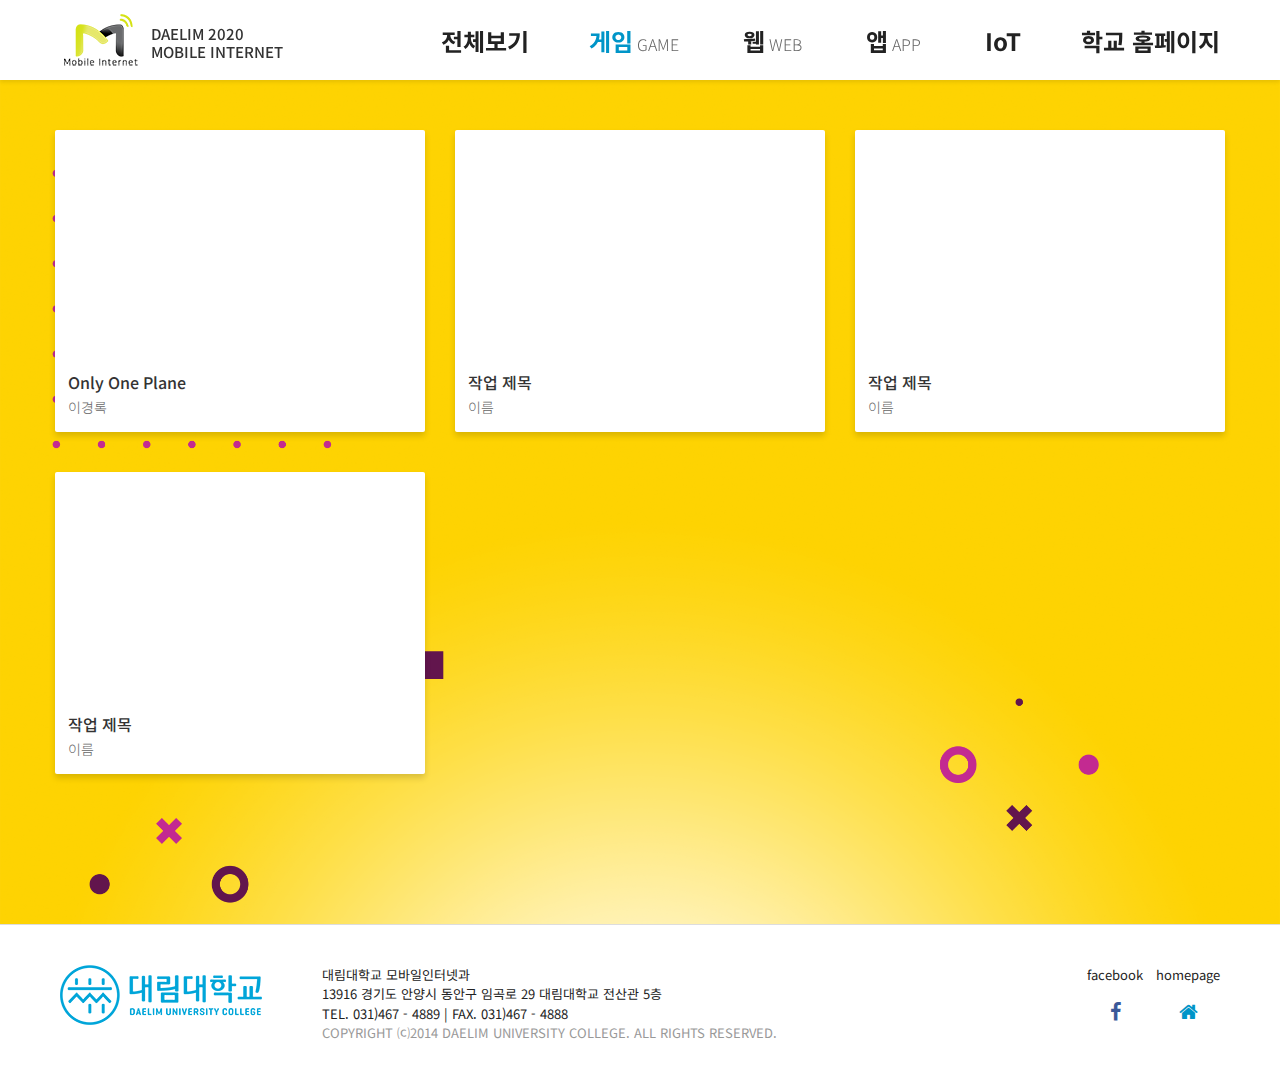
<file: game.html>
<!DOCTYPE html>
<html lang="ko">
<head>
    <meta charset="UTF-8">
    <meta name="viewport" content="width=device-width, initial-scale=1.0">
    <title>게임 - 대림대학교 모바일인터넷과 2020 졸업전시</title>
    <link rel="stylesheet" href="main.css">
    <link rel="stylesheet" href="t_main.css">
    <link rel="stylesheet" href="m_main.css">
    <link rel="stylesheet" href="game.css">
    <link rel="stylesheet" href="https://cdnjs.cloudflare.com/ajax/libs/font-awesome/4.7.0/css/font-awesome.min.css">

    <script src="https://ajax.googleapis.com/ajax/libs/jquery/3.5.1/jquery.min.js"></script>
</head>
<body>
    <!-- Header -->
    <div class="header">
        <div class="innerHeader">
            <div class="slide_menu">
                <input type="checkbox" id="trigger">
                <label for="trigger">
                    <span></span>
                    <span></span>
                    <span></span>
                </label>
                <div class="sidebar">
                    <ul>
                        <li><a href="index.html">전체보기</a></li>
                        <li><a href="game.html">게임</a></li>
                        <li><a href="web.html">웹</a></li>
                        <li><a href="app.html">앱</a></li>
                        <li><a href="IoT.html">IoT</a></li>
                        <li><a href="https://www.daelim.ac.kr/hme/main.do" target="blank">학교 홈페이지</a></li>
                    </ul>
                </div>
            </div>
            <div class="logo">
                <!-- <a href="index.html"><img src="img/daelimLogo-KorEng.png" alt=""></a> -->
                <a href="index.html">
                    <img src="img/MoInlogo-Eng.png" alt="">
                    <!-- <span>2020</span> -->
                    <span>DAELIM 2020<BR>MOBILE INTERNET</span>
                </a>
            </div>
            <div class="menu">
                <!-- <div class="inner_wrap"> -->
                    <div class="gnb">
                        <a href="index.html">전체보기</a>
                    </div>
                    <!-- <div class="gnb">
                        <a href="#" class="gnb_cate">카테고리</a>
                        <div class="cate_list">
                            <a href="outer.html">게임</a>
                            <a href="top.html">웹</a>
                            <a href="bottom.html">앱</a>
                            <a href="onepiece.html">기타</a>
                        </div>
                    </div> -->
                    <div class="gnb">
                        <a href="game.html">게임<em>GAME</em></a>
                    </div>
                    <div class="gnb">
                        <a href="web.html">웹<em>WEB</em></a>
                    </div>
                    <div class="gnb">
                        <a href="app.html">앱<em>APP</em></a>
                    </div>
                    <div class="gnb">
                        <a href="IoT.html">IoT</a>
                    </div>
                    <div class="gnb">
                        <a href="https://www.daelim.ac.kr/hme/main.do" target="blank">학교 홈페이지</a>
                    </div>
            </div>
            
        </div>
    </div>

    <!-- Container -->
    <div class="container">
        <!-- 외곽 -->
        <div class="vlist">
            <!-- 콘텐츠 -->
            <div class="content">
                <div class="cont_inner">
                    <div class="video">
                        <iframe src="https://www.youtube.com/embed/N67M3KhlXUg" frameborder="0" allow="accelerometer; autoplay; clipboard-write; encrypted-media; gyroscope; picture-in-picture" allowfullscreen></iframe>
                    </div>
                    <div class="v_title">
                        <p>Only One Plane</p>
                    </div>
                    <div class="v_name">
                        <p>이경록</p>
                    </div>
                </div>
            </div>

            <!-- 콘텐츠 -->
            <div class="content">
                <div class="cont_inner">
                    <div class="video">
                        <iframe src="https://www.youtube.com/embed/HdiKqg23D0o" frameborder="0" allow="accelerometer; autoplay; clipboard-write; encrypted-media; gyroscope; picture-in-picture" allowfullscreen></iframe>                        </div>
                    <div class="v_title">
                        <p>작업 제목</p>
                    </div>
                    <div class="v_name">
                        <p>이름</p>
                    </div>
                </div>
            </div>
            <!-- 콘텐츠 -->
            <div class="content">
                <div class="cont_inner">
                    <div class="video">
                        <iframe src="https://www.youtube.com/embed/HdiKqg23D0o" frameborder="0" allow="accelerometer; autoplay; clipboard-write; encrypted-media; gyroscope; picture-in-picture" allowfullscreen></iframe>
                    </div>
                    <div class="v_title">
                        <p>작업 제목</p>
                    </div>
                    <div class="v_name">
                        <p>이름</p>
                    </div>
                </div>
            </div>
            <!-- 콘텐츠 -->
            <div class="content">
                <div class="cont_inner">
                    <div class="video">
                        <iframe src="https://www.youtube.com/embed/HdiKqg23D0o" frameborder="0" allow="accelerometer; autoplay; clipboard-write; encrypted-media; gyroscope; picture-in-picture" allowfullscreen></iframe>
                    </div>
                    <div class="v_title">
                        <p>작업 제목</p>
                    </div>
                    <div class="v_name">
                        <p>이름</p>
                    </div>
                </div>
            </div>
            
        </div>
    </div>

    <!-- footer -->
    <div class="footer">
        <div class="footer_wrap">
            <div class="footer_logo">
                <a href="https://www.daelim.ac.kr/hme/main.do" target="blank">
                    <img src="img/daelimLogoImg-KorEng.png" alt="">
                </a>
            </div>
            <div class="info">
                대림대학교 모바일인터넷과
                <BR>
                13916 경기도 안양시 동안구 임곡로 29 대림대학교 전산관 5층
                <br>
                TEL. 031)467 - 4889 | FAX. 031)467 - 4888
                <br>
                <span>COPYRIGHT ⒞2014 DAELIM UNIVERSITY COLLEGE. ALL RIGHTS RESERVED.</span>
            </div>
            <div class="sns">
                <div class="sns_facebook icon">
                    <span>facebook</span>
                    <a href="https://www.facebook.com/DaelimMobileInternet"><i class="fa fa-facebook"></i></a>
                </div>
                <div class="sns_home icon">
                    <span>homepage</span>
                    <a href="https://www.daelim.ac.kr/hme/major_info/csin.do"><i class="fa fa-home"></i></a>
                </div>
            </div>
        </div>
    </div>
</body>
</html>
</file>
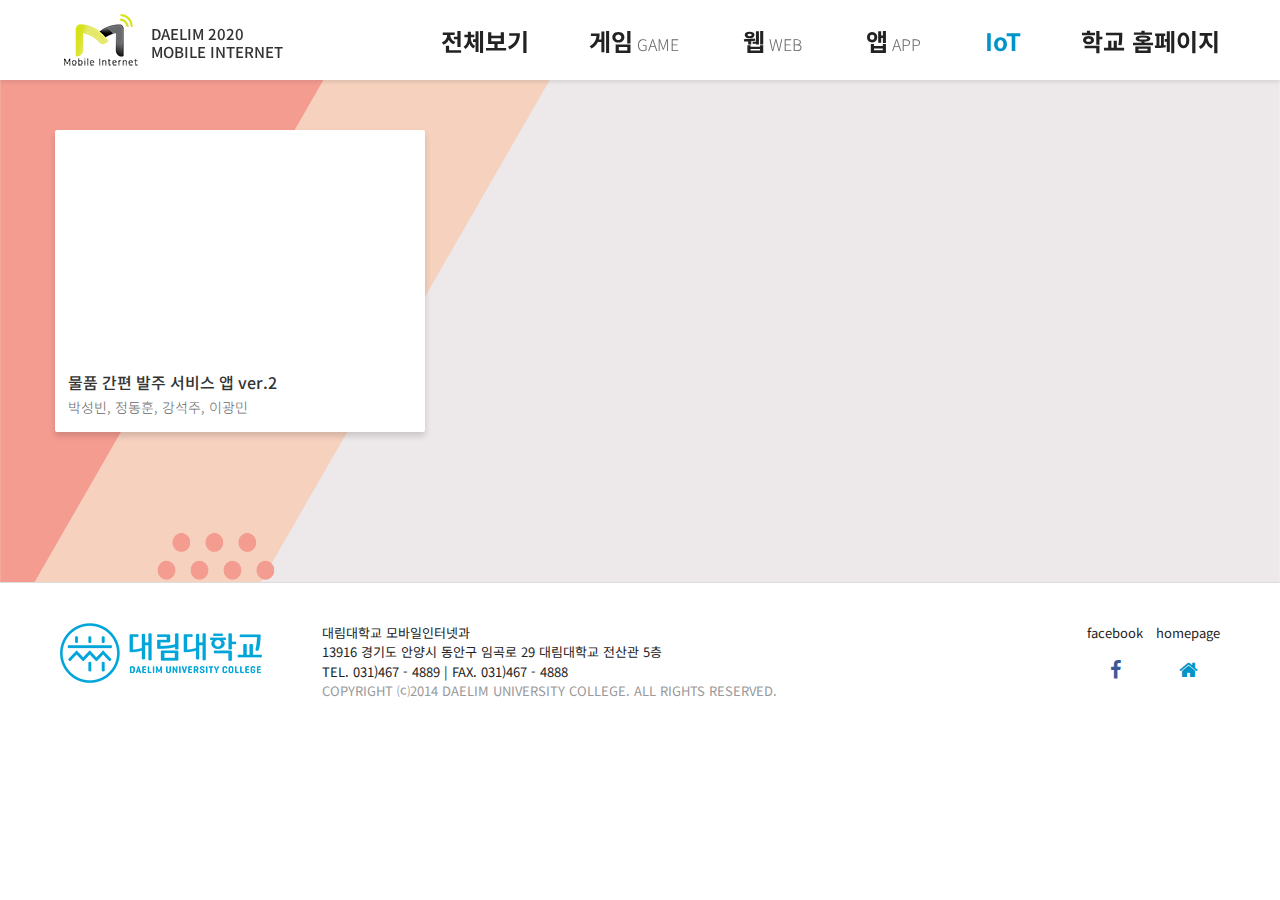
<file: IoT.html>
<!DOCTYPE html>
<html lang="ko">
<head>
    <meta charset="UTF-8">
    <meta name="viewport" content="width=device-width, initial-scale=1.0">
    <title>기타 - 대림대학교 모바일인터넷과 2020 졸업전시</title>
    <link rel="stylesheet" href="main.css">
    <link rel="stylesheet" href="t_main.css">
    <link rel="stylesheet" href="m_main.css">
    <link rel="stylesheet" href="IoT.css">
    <link rel="stylesheet" href="https://cdnjs.cloudflare.com/ajax/libs/font-awesome/4.7.0/css/font-awesome.min.css">

    <script src="https://ajax.googleapis.com/ajax/libs/jquery/3.5.1/jquery.min.js"></script>
</head>
<body>
    <!-- Header -->
    <div class="header">
        <div class="innerHeader">
            <div class="slide_menu">
                <input type="checkbox" id="trigger">
                <label for="trigger">
                    <span></span>
                    <span></span>
                    <span></span>
                </label>
                <div class="sidebar">
                    <ul>
                        <li><a href="index.html">전체보기</a></li>
                        <li><a href="game.html">게임</a></li>
                        <li><a href="web.html">웹</a></li>
                        <li><a href="app.html">앱</a></li>
                        <li><a href="IoT.html">IoT</a></li>
                        <li><a href="https://www.daelim.ac.kr/hme/main.do" target="blank">학교 홈페이지</a></li>
                    </ul>
                </div>
            </div>
            <div class="logo">
                <!-- <a href="index.html"><img src="img/daelimLogo-KorEng.png" alt=""></a> -->
                <a href="index.html">
                    <img src="img/MoInlogo-Eng.png" alt="">
                    <!-- <span>2020</span> -->
                    <span>DAELIM 2020<BR>MOBILE INTERNET</span>
                </a>
            </div>
            <div class="menu">
                <!-- <div class="inner_wrap"> -->
                    <div class="gnb">
                        <a href="index.html">전체보기</a>
                    </div>
                    <!-- <div class="gnb">
                        <a href="#" class="gnb_cate">카테고리</a>
                        <div class="cate_list">
                            <a href="outer.html">게임</a>
                            <a href="top.html">웹</a>
                            <a href="bottom.html">앱</a>
                            <a href="onepiece.html">기타</a>
                        </div>
                    </div> -->
                    <div class="gnb">
                        <a href="game.html">게임<em>GAME</em></a>
                    </div>
                    <div class="gnb">
                        <a href="web.html">웹<em>WEB</em></a>
                    </div>
                    <div class="gnb">
                        <a href="app.html">앱<em>APP</em></a>
                    </div>
                    <div class="gnb">
                        <a href="IoT.html">IoT</a>
                    </div>
                    <div class="gnb">
                        <a href="https://www.daelim.ac.kr/hme/main.do" target="blank">학교 홈페이지</a>
                    </div>
            </div>
            
        </div>
    </div>

    <!-- Container -->
    <div class="container">
        <!-- 외곽 -->
        <div class="vlist">
            <!-- 콘텐츠 -->
            <div class="content">
                <div class="cont_inner">
                    <div class="video">
                        <!-- <iframe src="https://www.youtube.com/embed/HdiKqg23D0o" frameborder="0" allow="accelerometer; autoplay; clipboard-write; encrypted-media; gyroscope; picture-in-picture" allowfullscreen></iframe> -->
                        <iframe src="https://www.youtube.com/embed/Z4nldAKXE-I" frameborder="0" allow="accelerometer; autoplay; clipboard-write; encrypted-media; gyroscope; picture-in-picture" allowfullscreen></iframe>
                    </div>
                    <div class="v_title">
                        <p>물품 간편 발주 서비스 앱 ver.2</p>
                    </div>
                    <div class="v_name">
                        <p>박성빈, 정동훈, 강석주, 이광민</p>
                    </div>
                </div>
            </div>

        </div>
    </div>

    <!-- footer -->
    <div class="footer">
        <div class="footer_wrap">
            <div class="footer_logo">
                <a href="https://www.daelim.ac.kr/hme/main.do" target="blank">
                    <img src="img/daelimLogoImg-KorEng.png" alt="">
                </a>
            </div>
            <div class="info">
                대림대학교 모바일인터넷과
                <BR>
                13916 경기도 안양시 동안구 임곡로 29 대림대학교 전산관 5층
                <br>
                TEL. 031)467 - 4889 | FAX. 031)467 - 4888
                <br>
                <span>COPYRIGHT ⒞2014 DAELIM UNIVERSITY COLLEGE. ALL RIGHTS RESERVED.</span>
            </div>
            <div class="sns">
                <div class="sns_facebook icon">
                    <span>facebook</span>
                    <a href="https://www.facebook.com/DaelimMobileInternet"><i class="fa fa-facebook"></i></a>
                </div>
                <div class="sns_home icon">
                    <span>homepage</span>
                    <a href="https://www.daelim.ac.kr/hme/major_info/csin.do"><i class="fa fa-home"></i></a>
                </div>
            </div>
        </div>
    </div>
</body>
</html>
</file>
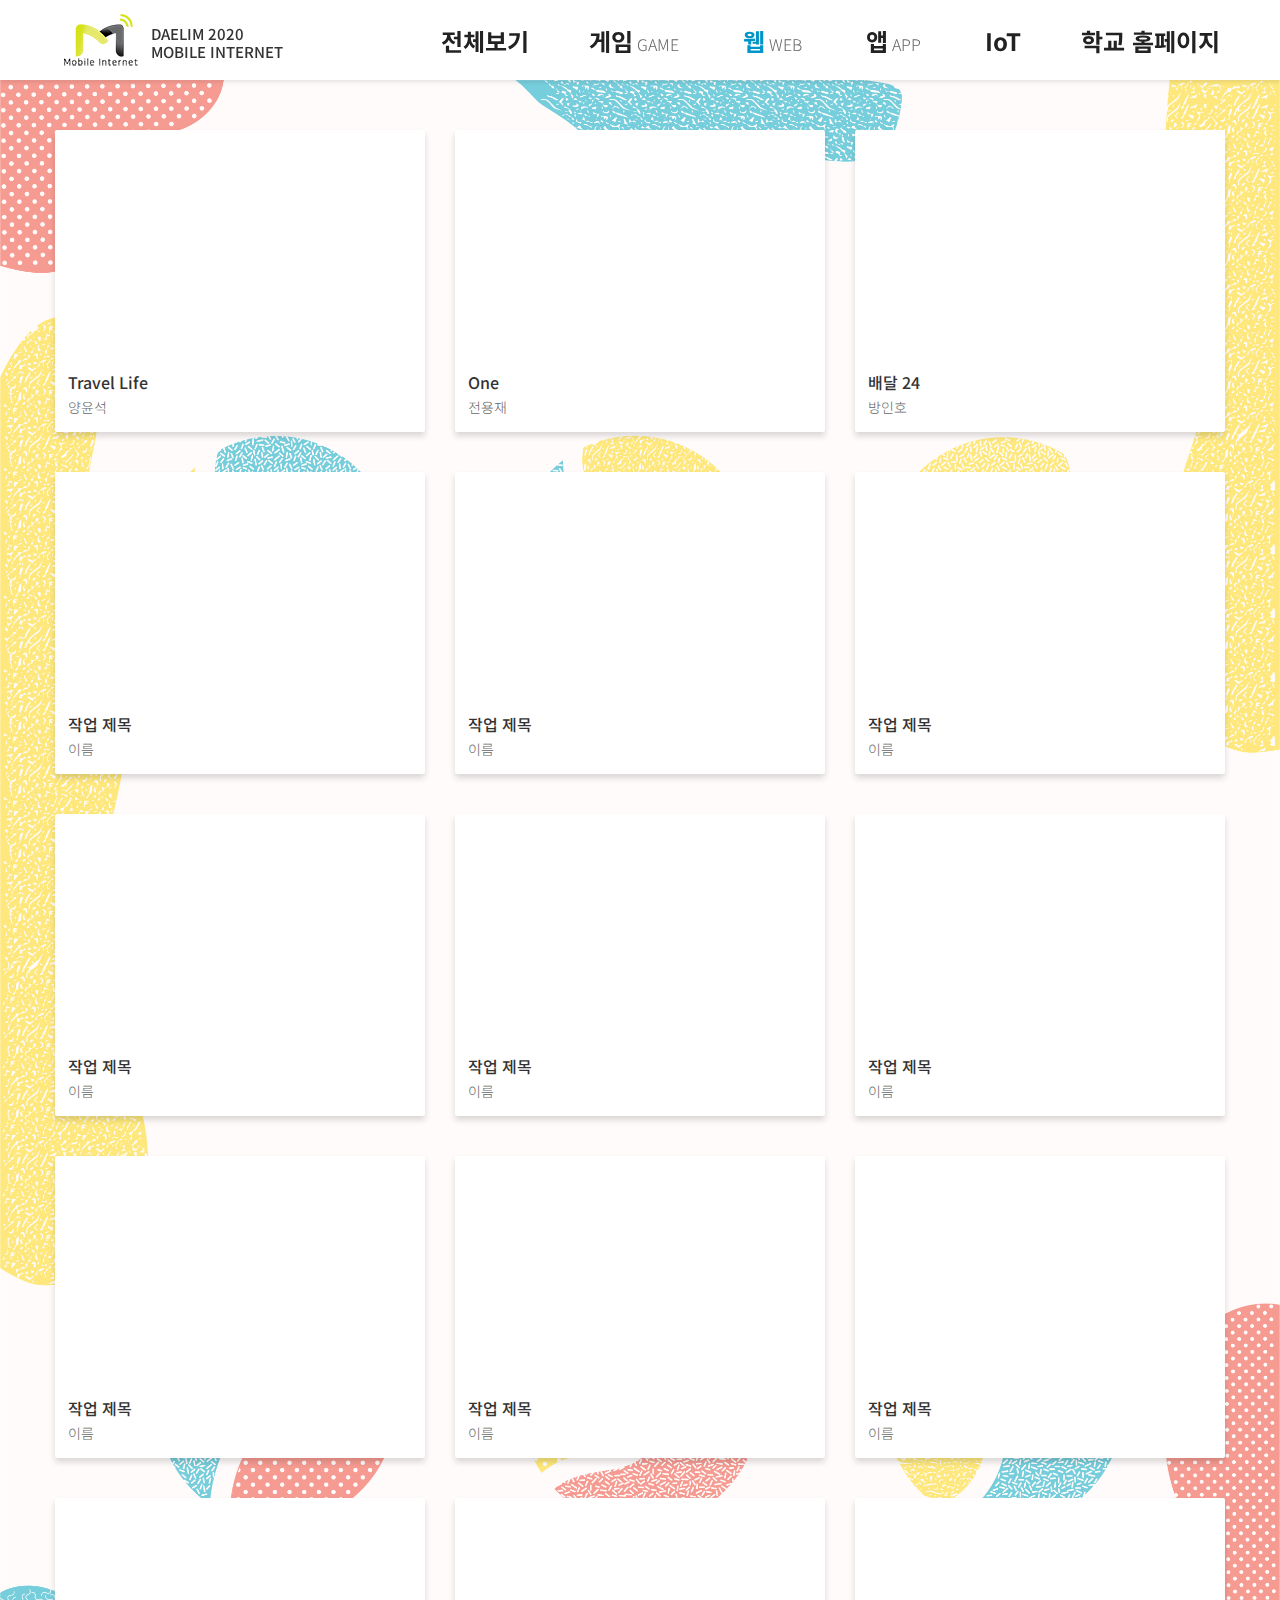
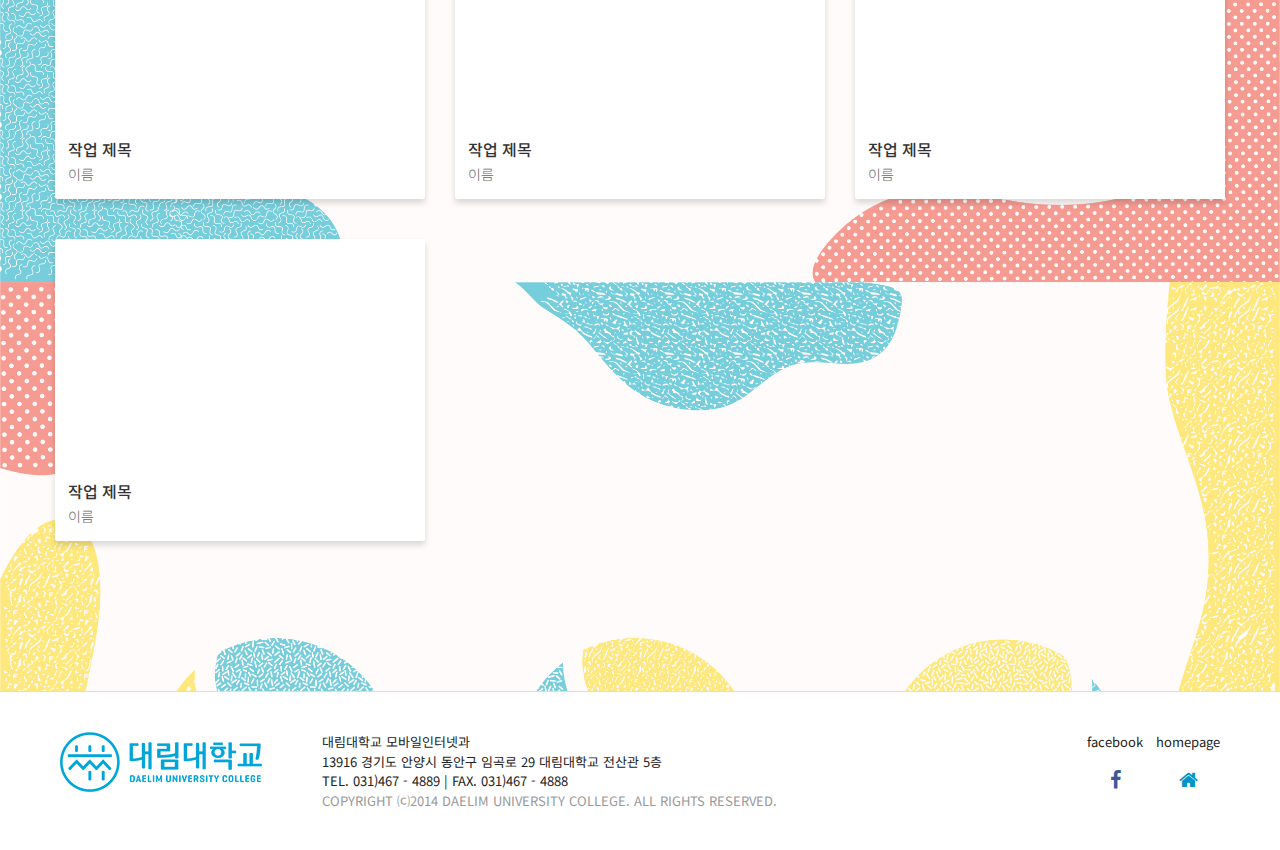
<file: web.html>
<!DOCTYPE html>
<html lang="ko">
<head>
    <meta charset="UTF-8">
    <meta name="viewport" content="width=device-width, initial-scale=1.0">
    <title>웹 - 대림대학교 모바일인터넷과 2020 졸업전시</title>
    <link rel="stylesheet" href="main.css">
    <link rel="stylesheet" href="t_main.css">
    <link rel="stylesheet" href="m_main.css">
    <link rel="stylesheet" href="web.css">
    <link rel="stylesheet" href="https://cdnjs.cloudflare.com/ajax/libs/font-awesome/4.7.0/css/font-awesome.min.css">

    <script src="https://ajax.googleapis.com/ajax/libs/jquery/3.5.1/jquery.min.js"></script>
</head>
<body>
    <!-- Header -->
    <div class="header">
        <div class="innerHeader">
            <div class="slide_menu">
                <input type="checkbox" id="trigger">
                <label for="trigger">
                    <span></span>
                    <span></span>
                    <span></span>
                </label>
                <div class="sidebar">
                    <ul>
                        <li><a href="index.html">전체보기</a></li>
                        <li><a href="game.html">게임</a></li>
                        <li><a href="web.html">웹</a></li>
                        <li><a href="app.html">앱</a></li>
                        <li><a href="IoT.html">IoT</a></li>
                        <li><a href="https://www.daelim.ac.kr/hme/main.do" target="blank">학교 홈페이지</a></li>
                    </ul>
                </div>
            </div>
            <div class="logo">
                <!-- <a href="index.html"><img src="img/daelimLogo-KorEng.png" alt=""></a> -->
                <a href="index.html">
                    <img src="img/MoInlogo-Eng.png" alt="">
                    <!-- <span>2020</span> -->
                    <span>DAELIM 2020<BR>MOBILE INTERNET</span>
                </a>
            </div>
            <div class="menu">
                <!-- <div class="inner_wrap"> -->
                    <div class="gnb">
                        <a href="index.html">전체보기</a>
                    </div>
                    <!-- <div class="gnb">
                        <a href="#" class="gnb_cate">카테고리</a>
                        <div class="cate_list">
                            <a href="outer.html">게임</a>
                            <a href="top.html">웹</a>
                            <a href="bottom.html">앱</a>
                            <a href="onepiece.html">기타</a>
                        </div>
                    </div> -->
                    <div class="gnb">
                        <a href="game.html">게임<em>GAME</em></a>
                    </div>
                    <div class="gnb">
                        <a href="web.html">웹<em>WEB</em></a>
                    </div>
                    <div class="gnb">
                        <a href="app.html">앱<em>APP</em></a>
                    </div>
                    <div class="gnb">
                        <a href="IoT.html">IoT</a>
                    </div>
                    <div class="gnb">
                        <a href="https://www.daelim.ac.kr/hme/main.do" target="blank">학교 홈페이지</a>
                    </div>
            </div>
            
        </div>
    </div>

    <!-- Container -->
    <div class="container">
        <!-- 외곽 -->
        <div class="vlist">
            <!-- 콘텐츠 -->
            <div class="content">
                <div class="cont_inner">
                    <div class="video">
                        <!-- <iframe src="https://www.youtube.com/embed/HdiKqg23D0o" frameborder="0" allow="accelerometer; autoplay; clipboard-write; encrypted-media; gyroscope; picture-in-picture" allowfullscreen></iframe> -->
                        <iframe src="https://www.youtube.com/embed/TojihItSpmY" frameborder="0" allow="accelerometer; autoplay; clipboard-write; encrypted-media; gyroscope; picture-in-picture" allowfullscreen></iframe>
                    </div>
                    <div class="v_title">
                        <p>Travel Life</p>
                    </div>
                    <div class="v_name">
                        <p>양윤석</p>
                    </div>
                </div>
            </div>

            <!-- 콘텐츠 -->
            <div class="content">
                <div class="cont_inner">
                    <div class="video">
                        <iframe width="560" height="315" src="https://www.youtube.com/embed/sHYaUS_A1TY" frameborder="0" allow="accelerometer; autoplay; clipboard-write; encrypted-media; gyroscope; picture-in-picture" allowfullscreen></iframe>
                    </div>
                    <div class="v_title">
                        <p>One</p>
                    </div>
                    <div class="v_name">
                        <p>전용재</p>
                    </div>
                </div>
            </div>
            <!-- 콘텐츠 -->
            <div class="content">
                <div class="cont_inner">
                    <div class="video">
                        <iframe src="https://www.youtube.com/embed/SQClnenBw94" frameborder="0" allow="accelerometer; autoplay; clipboard-write; encrypted-media; gyroscope; picture-in-picture" allowfullscreen></iframe>
                    </div>
                    <div class="v_title">
                        <p>배달 24</p>
                    </div>
                    <div class="v_name">
                        <p>방인호</p>
                    </div>
                </div>
            </div>
            <!-- 콘텐츠 -->
            <div class="content">
                <div class="cont_inner">
                    <div class="video">
                        <iframe src="https://www.youtube.com/embed/HdiKqg23D0o" frameborder="0" allow="accelerometer; autoplay; clipboard-write; encrypted-media; gyroscope; picture-in-picture" allowfullscreen></iframe>
                    </div>
                    <div class="v_title">
                        <p>작업 제목</p>
                    </div>
                    <div class="v_name">
                        <p>이름</p>
                    </div>
                </div>
            </div>
            <!-- 콘텐츠 -->
            <div class="content">
                <div class="cont_inner">
                    <div class="video">
                        <iframe src="https://www.youtube.com/embed/HdiKqg23D0o" frameborder="0" allow="accelerometer; autoplay; clipboard-write; encrypted-media; gyroscope; picture-in-picture" allowfullscreen></iframe>
                    </div>
                    <div class="v_title">
                        <p>작업 제목</p>
                    </div>
                    <div class="v_name">
                        <p>이름</p>
                    </div>
                </div>
            </div>
            <!-- 콘텐츠 -->
            <div class="content">
                <div class="cont_inner">
                    <div class="video">
                        <iframe src="https://www.youtube.com/embed/HdiKqg23D0o" frameborder="0" allow="accelerometer; autoplay; clipboard-write; encrypted-media; gyroscope; picture-in-picture" allowfullscreen></iframe>
                    </div>
                    <div class="v_title">
                        <p>작업 제목</p>
                    </div>
                    <div class="v_name">
                        <p>이름</p>
                    </div>
                </div>
            </div>
            <!-- 콘텐츠 -->
            <div class="content">
                <div class="cont_inner">
                    <div class="video">
                        <iframe src="https://www.youtube.com/embed/HdiKqg23D0o" frameborder="0" allow="accelerometer; autoplay; clipboard-write; encrypted-media; gyroscope; picture-in-picture" allowfullscreen></iframe>
                    </div>
                    <div class="v_title">
                        <p>작업 제목</p>
                    </div>
                    <div class="v_name">
                        <p>이름</p>
                    </div>
                </div>
            </div>
            <!-- 콘텐츠 -->
            <div class="content">
                <div class="cont_inner">
                    <div class="video">
                        <iframe src="https://www.youtube.com/embed/HdiKqg23D0o" frameborder="0" allow="accelerometer; autoplay; clipboard-write; encrypted-media; gyroscope; picture-in-picture" allowfullscreen></iframe>
                    </div>
                    <div class="v_title">
                        <p>작업 제목</p>
                    </div>
                    <div class="v_name">
                        <p>이름</p>
                    </div>
                </div>
            </div>
            <!-- 콘텐츠 -->
            <div class="content">
                <div class="cont_inner">
                    <div class="video">
                        <iframe src="https://www.youtube.com/embed/HdiKqg23D0o" frameborder="0" allow="accelerometer; autoplay; clipboard-write; encrypted-media; gyroscope; picture-in-picture" allowfullscreen></iframe>
                    </div>
                    <div class="v_title">
                        <p>작업 제목</p>
                    </div>
                    <div class="v_name">
                        <p>이름</p>
                    </div>
                </div>
            </div>
            <!-- 콘텐츠 -->
            <div class="content">
                <div class="cont_inner">
                    <div class="video">
                        <iframe src="https://www.youtube.com/embed/HdiKqg23D0o" frameborder="0" allow="accelerometer; autoplay; clipboard-write; encrypted-media; gyroscope; picture-in-picture" allowfullscreen></iframe>
                    </div>
                    <div class="v_title">
                        <p>작업 제목</p>
                    </div>
                    <div class="v_name">
                        <p>이름</p>
                    </div>
                </div>
            </div>
            <!-- 콘텐츠 -->
            <div class="content">
                <div class="cont_inner">
                    <div class="video">
                        <iframe src="https://www.youtube.com/embed/HdiKqg23D0o" frameborder="0" allow="accelerometer; autoplay; clipboard-write; encrypted-media; gyroscope; picture-in-picture" allowfullscreen></iframe>
                    </div>
                    <div class="v_title">
                        <p>작업 제목</p>
                    </div>
                    <div class="v_name">
                        <p>이름</p>
                    </div>
                </div>
            </div>
            <!-- 콘텐츠 -->
            <div class="content">
                <div class="cont_inner">
                    <div class="video">
                        <iframe src="https://www.youtube.com/embed/HdiKqg23D0o" frameborder="0" allow="accelerometer; autoplay; clipboard-write; encrypted-media; gyroscope; picture-in-picture" allowfullscreen></iframe>
                    </div>
                    <div class="v_title">
                        <p>작업 제목</p>
                    </div>
                    <div class="v_name">
                        <p>이름</p>
                    </div>
                </div>
            </div>
            <!-- 콘텐츠 -->
            <div class="content">
                <div class="cont_inner">
                    <div class="video">
                        <iframe src="https://www.youtube.com/embed/HdiKqg23D0o" frameborder="0" allow="accelerometer; autoplay; clipboard-write; encrypted-media; gyroscope; picture-in-picture" allowfullscreen></iframe>
                    </div>
                    <div class="v_title">
                        <p>작업 제목</p>
                    </div>
                    <div class="v_name">
                        <p>이름</p>
                    </div>
                </div>
            </div>
            <!-- 콘텐츠 -->
            <div class="content">
                <div class="cont_inner">
                    <div class="video">
                        <iframe src="https://www.youtube.com/embed/HdiKqg23D0o" frameborder="0" allow="accelerometer; autoplay; clipboard-write; encrypted-media; gyroscope; picture-in-picture" allowfullscreen></iframe>
                    </div>
                    <div class="v_title">
                        <p>작업 제목</p>
                    </div>
                    <div class="v_name">
                        <p>이름</p>
                    </div>
                </div>
            </div>
            <!-- 콘텐츠 -->
            <div class="content">
                <div class="cont_inner">
                    <div class="video">
                        <iframe src="https://www.youtube.com/embed/HdiKqg23D0o" frameborder="0" allow="accelerometer; autoplay; clipboard-write; encrypted-media; gyroscope; picture-in-picture" allowfullscreen></iframe>
                    </div>
                    <div class="v_title">
                        <p>작업 제목</p>
                    </div>
                    <div class="v_name">
                        <p>이름</p>
                    </div>
                </div>
            </div>
            <!-- 콘텐츠 -->
            <div class="content">
                <div class="cont_inner">
                    <div class="video">
                        <iframe src="https://www.youtube.com/embed/HdiKqg23D0o" frameborder="0" allow="accelerometer; autoplay; clipboard-write; encrypted-media; gyroscope; picture-in-picture" allowfullscreen></iframe>
                    </div>
                    <div class="v_title">
                        <p>작업 제목</p>
                    </div>
                    <div class="v_name">
                        <p>이름</p>
                    </div>
                </div>
            </div>

        </div>
    </div>

    <!-- footer -->
    <div class="footer">
        <div class="footer_wrap">
            <div class="footer_logo">
                <a href="https://www.daelim.ac.kr/hme/main.do" target="blank">
                    <img src="img/daelimLogoImg-KorEng.png" alt="">
                </a>
            </div>
            <div class="info">
                대림대학교 모바일인터넷과
                <BR>
                13916 경기도 안양시 동안구 임곡로 29 대림대학교 전산관 5층
                <br>
                TEL. 031)467 - 4889 | FAX. 031)467 - 4888
                <br>
                <span>COPYRIGHT ⒞2014 DAELIM UNIVERSITY COLLEGE. ALL RIGHTS RESERVED.</span>
            </div>
            <div class="sns">
                <div class="sns_facebook icon">
                    <span>facebook</span>
                    <a href="https://www.facebook.com/DaelimMobileInternet"><i class="fa fa-facebook"></i></a>
                </div>
                <div class="sns_home icon">
                    <span>homepage</span>
                    <a href="https://www.daelim.ac.kr/hme/major_info/csin.do"><i class="fa fa-home"></i></a>
                </div>
            </div>
        </div>
    </div>
</body>
</html>
</file>
<file: index.css>
.container{
    background-image: url("img/main.png");
}
</file>
<file: app.css>
.container{
    background-image: url("img/app.png");
}

.gnb:nth-child(4){
    color: rgb(0, 149, 200)
}
</file>
<file: etc.css>
.container{
    background-image: url("img/etc1.png");
}

.gnb:nth-child(5){
    color: rgb(0, 149, 200)
}
</file>
<file: game.css>
.container{
    background-image: url("img/game.png");
}

.gnb:nth-child(2){
    color: rgb(0, 149, 200)
}
</file>
<file: IoT.css>
.container{
    background-image: url("img/etc1.png");
}

.gnb:nth-child(5){
    color: rgb(0, 149, 200)
}
</file>
<file: web.css>
.container{
    background-image: url("img/web.png");
}

.gnb:nth-child(3){
    color: rgb(0, 149, 200)
}
</file>
<file: main.css>
@import url('https://fonts.googleapis.com/css?family=Noto+Sans+KR:300,400,500,700,900&display=swap');
@import url('https://stackpath.bootstrapcdn.com/font-awesome/4.7.0/css/font-awesome.min.css');

/* reset */
*{
    margin: 0;
    padding: 0;
    box-sizing: border-box;
}
li{list-style: none;}
a{
    text-decoration: none;
    color: inherit;
}
button{
    background: transparent;
    border: none;
    outline: none;
}
div{
    display: block;
}

body{
    width: 100%;

    font-family: 'Noto Sans KR', sans-serif;
    font-weight: 300;
    color: #333;

}

/* Header */
.header{
    display: block;
    position: fixed;
    top: 0;
    left: 0;
    width: 100%;
    height: 80px;
    background-color: #fff;
    box-shadow: 0px 2px 4px rgba(0, 0, 0, 0.1);
    z-index: 999;
}

.innerHeader{
    position: relative;
    width: 1200px;
    height: 80px;
    margin: 0 auto;
    padding: 0 20px;
}

.innerHeader .logo{
    float: left;
    padding-top: 10px;
}
.logo a{
    display: inline-block;
}

.logo>a>img{
    float: left;
}
.logo a span{
    font-size: 15px;
    font-weight: 500;
    display: inline-block;
    margin: 15px 0 0 10px;
    line-height: 1.2EM;
}

/* menu */
.slide_menu{
    display: none;
}
.menu{
    float: right;
    font-size: 24px;
    font-weight: 700;
    color: #222222;
}

.gnb{
    float: left;
    /* width: 170px; */
    margin-left: 60px;
    line-height: 1.2em;
    /* display: inline-block; */
    position: relative;
    text-align: center;
    margin-top: 27px;
}
.gnb a::before{
    content: '';
    position: absolute;
    background-color:rgb(0, 149, 200);
    width: 0;
    height: 2px;
    bottom: -7px;
    transition: 0.5s;
    /* 마우스 올렸을때 중앙에 오게 하려면 */
    left: 50%;
    transform: translateX(-50%); 
}
.gnb a:hover::before{
    width: 100%;
}

.gnb a em{
    font-style: normal;
    font-size: 16px;
    color: #666666;
    font-weight: 300;
    line-height: 1.2em;
    padding: 4px;
}


.gnb:hover a{
    color: rgb(0, 149, 200);
    transition: 0.4s;
}



/* Contents */
.container{
    margin: 0 auto;
    display: block;
    
    margin-top: 80px;
    position: relative;
    /* z-index: -1; */
    height: auto;
    width: 100%;
    background-size: 100%;
    background-attachment: local;

    /* padding-top: 20px; */
    padding-bottom: 100px;
}
.vlist{
    position: relative;
    overflow: hidden;
    
    margin: 0 auto;
    /* margin-top: 40px; */
    width: 1200px;
    padding-top: 50px;
    padding-bottom: 10px;
}

/* .vbox{
    position: relative;
    margin: 0 auto;
    margin-top: 40px;
    width: 1200px;
    overflow: hidden;
    padding-bottom: 10px;
} */

.content{
    position: relative;
    /* display: flex; */
    float: left;
    width: 370px;
    margin: 0 15px 40px 15px;
    background: #ffffff;
    border-radius: 2px;
    box-shadow: 0 4px 6px 0 rgba(0,0,0,.15);
}

.cont_inner{
    position: relative;
    padding: 10px 10px 15px 10px;
}

.video{
    position: relative;
    padding-top: 25px;
    padding-bottom:56.25%;
    height: 0;
    width: 100%;
    overflow: hidden;
}

.video a img{
    width: 100%;
    margin: 10px 0 8px 0;
    display: block;
}
.video iframe,
.video object,
.video embed{
    position: absolute;
    top: 0;
    left: 0;
    right: 0;
    width: 100%;
    height: 100%;
    margin-left: auto;
    margin-right: auto;
}

.v_title{
    font-weight: 500;
    font-size: 16px;
    margin-top: 8px;
    padding-left: 3px;
}

.v_name{
    margin-top: 3px;
    color: #666666;
    font-size: 14px;
    padding-left: 3px;
}


/* footer */
.footer{
    border-top: 1px solid #ddd;
    color: #222222;
    font-size: 13px;
    font-weight: 400;
    line-height: 1.5em;
    
    display: block;
    position: relative;
}

.footer_wrap{
    width: 1200px;
    margin: 0 auto;
    overflow: hidden;
    padding: 40px 20px;
}

.footer_logo{
    float: left;
}

.footer_wrap .info{
    float: left;
    margin-left: 60px;
}
.footer_wrap .info span{
    color: #999;
}

.sns{
    float: right;
    font-size: 20px;
}
.sns span{
    font-size: 13px;
    display: block;
    text-align: center;
    font-weight: 400;
    margin-bottom: 7px;
}
.sns .icon{
    float: left;
    margin-left: 13px;
}
.sns a{
    position: relative;
    display: block;
    width: 40px;
    height: 40px;
    border-radius: 50%;
    background-color: #fff;
    text-align: center;
    line-height: 40px;
    overflow: hidden;

    margin: 0 auto;
}
.sns_facebook a::before{
    content: '';
    position: absolute;
    width: 100%;
    height: 0;
    background-color: #3b5999;
    bottom: 0;
    left: 0;
    transition: 0.5s;
}
.sns_facebook a:hover::before{
    height: 100%;
}
.sns_facebook a .fa{
    position: relative;
    transition: 0.5s;
    color: #3b5999;
}
.sns_facebook a:hover .fa{
    color: #fff;
}

.sns_home a::before{
    content: '';
    position: absolute;
    width: 100%;
    height: 0;
    background-color: rgb(0, 149, 200);
    bottom: 0;
    left: 0;
    transition: 0.5s;
}
.sns_home a:hover::before{
    height: 100%;
}
.sns_home a .fa{
    position: relative;
    transition: 0.5s;
    color: rgb(0, 149, 200);
}
.sns_home a:hover .fa{
    color: #fff;
}
</file>
<file: t_main.css>
@media screen and (min-width: 600px) and (max-width: 1024px){
/* @media screen and (max-width: 1024px){ */
        /* reset */
    *{
        margin: 0;
        padding: 0;
        box-sizing: border-box;
    }
    li{list-style: none;}
    a{
        text-decoration: none;
        color: inherit;
    }
    button{
        background: transparent;
        border: none;
        outline: none;
    }
    div{
        display: block;
    }

    body{
        width: 100%;

        font-family: 'Noto Sans KR', sans-serif;
        font-weight: 300;
        color: #333;

    }

    
    /* Header */
    .header{
        display: block;
        position: fixed;
        top: 0;
        left: 0;
        width: 100%;
        height: 60px;
        background-color: #fff;
        box-shadow: 0px 2px 4px rgba(0, 0, 0, 0.1);
    }
    .innerHeader{
        position: absolute;
        width: 100%;
        height: 60px;
    }
    .innerHeader .logo{
        display: block;
        width: 100%;
        text-align: center;
        margin: 0 auto;
        padding-top: 2px;
    }
    .logo a{
        display: inline-block;
    }
    
    .logo>a>img{
        height: 60px;
    }
    .logo a span{
        font-size: 12px;
        font-weight: 500;
        display: inline-block;
        margin: 15px 0 0 10px;
        line-height: 1.2EM;
    }

    
    /* menu */

    .menu{
        display: none;
    }
    .slide_menu{
        display: block;
        float: left;
    }
    input[id=trigger]{  /*문서 안에 체크박스가 많더라도 중복되지 않음*/
        display: none;
    }
    
    label[for=trigger]{
        width: 25px;
        height: 20px;
        display: block; /*라벨은 인라인 요소니까 크기값이 들어가지 않음*/
        position: absolute;
        cursor: pointer;
        top: 0;
        left: 0;
        transition: 0.3s;
        margin: 20px 0 0 20px;
    }
    
    label[for=trigger] span{
        position: absolute;
        height: 2px;
        background-color: #000;
        width: 100%;
        left: 0;
        transition: 0.3s;
        
    }
    
    label[for=trigger] span:nth-child(1){
        top: 0;
    }
    
    label[for=trigger] span:nth-child(2){
        top: 50%;
    }
    
    label[for=trigger] span:nth-child(3){
        top: 100%;
    }

    input[id=trigger]:checked + label[for=trigger] span:nth-child(1){
        top: 50%;   /*먼저 위치를 내려줘야*/
        transform: rotate(45deg);
    }
    input[id=trigger]:checked + label[for=trigger] span:nth-child(2){
        opacity: 0;
    }
    input[id=trigger]:checked + label[for=trigger] span:nth-child(3){
        top: 50%;
        transform: rotate(-45deg);
    }

    .sidebar{
        display: none;
        width: 100%;
        position: fixed;
        left: 0;
        margin: 0;
        transition: 0.3s;
        box-shadow: 0px 2px 4px rgba(0, 0, 0, 0.1);
    }
    input[id=trigger]:checked ~ .sidebar {
        top: 60px;
        display: block;
        position: absolute;
        background-color: #fff;
    }

    .sidebar{
        width: 100%;
    }
    .sidebar ul{
        display: block;
        text-align: center;
    }
    .sidebar ul li a{
        display: block;
        padding: 10px 0;
        border-top: 1px solid #ddd;
        cursor: pointer;
        font-weight: 400;
    }
    .sidebar ul li:hover{
        /* background-color: #ddd; */
        background-color: rgb(0, 149, 200);
        color: #fff;
    }


    /* contents */
    .container{
        margin-top: 60px;
        display: flex;
        width: 100%;

        padding-bottom: 60px;
    }
    .vlist{
        width: 100%;
        display: flex;
        flex-wrap: wrap;
        
        margin: 0 auto;
        margin-top: 30px;
        padding: 0 5%;
    }

    .content{
        width: 45%;
        margin: 0 auto;
        margin-bottom: 30px;
        margin: 0 2.5% 40px 2.5%;
    }
    .cont_inner{
        padding: 10px 10px 15px 10px;
    }


    /* footer */
    .footer{
        font-size: 13px;
    }
    .footer_wrap{
        width: 100%;
        padding: 30px 40px;
    }

    .footer_logo a img{
        height: 40px;
    }

    .footer_wrap .info{
        position: relative;
        margin-left: 30px;
        width: 50%;
    }
    .info span{
        font-size: 12px;
    }

    .sns{
        position: relative;
        float: right;
        display: block;
        margin-top: 0;
        padding: 0;
    }

    .sns span{
        font-size: 13px;
    }

}
</file>
<file: m_main.css>
@media screen and (max-width: 599px){
    /* reset */
    *{
        margin: 0;
        padding: 0;
        box-sizing: border-box;
    }
    li{list-style: none;}
    a{
        text-decoration: none;
        color: inherit;
    }
    button{
        background: transparent;
        border: none;
        outline: none;
    }
    div{
        display: block;
    }

    body{
        width: 100%;

        font-family: 'Noto Sans KR', sans-serif;
        font-weight: 300;
        color: #333;

    }

    
    /* Header */
    .header{
        display: block;
        position: fixed;
        top: 0;
        left: 0;
        width: 100%;
        height: 60px;
        background-color: #fff;
        box-shadow: 0px 2px 4px rgba(0, 0, 0, 0.1);
    }
    .innerHeader{
        position: absolute;
        width: 100%;
        height: 60px;
    }
    .innerHeader .logo{
        display: block;
        width: 100%;
        text-align: center;
        margin: 0 auto;
        padding-top: 2px;
    }
    .logo a{
        display: inline-block;
    }
    
    .logo>a>img{
        height: 60px;
    }
    .logo a span{
        font-size: 12px;
        font-weight: 500;
        display: inline-block;
        margin: 15px 0 0 10px;
        line-height: 1.2EM;
    }

    
    /* menu */

    .menu{
        display: none;
    }
    .slide_menu{
        display: block;
        float: left;
    }
    input[id=trigger]{  /*문서 안에 체크박스가 많더라도 중복되지 않음*/
        display: none;
    }
    
    label[for=trigger]{
        width: 25px;
        height: 20px;
        display: block; /*라벨은 인라인 요소니까 크기값이 들어가지 않음*/
        position: absolute;
        cursor: pointer;
        top: 0;
        left: 0;
        transition: 0.3s;
        margin: 20px 0 0 20px;
    }
    
    label[for=trigger] span{
        position: absolute;
        height: 2px;
        background-color: #000;
        width: 100%;
        left: 0;
        transition: 0.3s;
        
    }
    
    label[for=trigger] span:nth-child(1){
        top: 0;
    }
    
    label[for=trigger] span:nth-child(2){
        top: 50%;
    }
    
    label[for=trigger] span:nth-child(3){
        top: 100%;
    }

    input[id=trigger]:checked + label[for=trigger] span:nth-child(1){
        top: 50%;   /*먼저 위치를 내려줘야*/
        transform: rotate(45deg);
    }
    input[id=trigger]:checked + label[for=trigger] span:nth-child(2){
        opacity: 0;
    }
    input[id=trigger]:checked + label[for=trigger] span:nth-child(3){
        top: 50%;
        transform: rotate(-45deg);
    }

    .sidebar{
        display: none;
        width: 100%;
        position: fixed;
        left: 0;
        margin: 0;
        transition: 0.3s;
        box-shadow: 0px 2px 4px rgba(0, 0, 0, 0.1);
    }
    input[id=trigger]:checked ~ .sidebar {
        top: 60px;
        display: block;
        position: absolute;
        background-color: #fff;
    }

    .sidebar{
        width: 100%;
    }
    .sidebar ul{
        display: block;
        text-align: center;
    }
    .sidebar ul li a{
        display: block;
        padding: 10px 0;
        border-top: 1px solid #ddd;
        cursor: pointer;
        font-weight: 400;
    }
    .sidebar ul li:hover{
        /* background-color: #ddd; */
        background-color: rgb(0, 149, 200);
        color: #fff;
    }


    /* contents */
    .container{
        margin-top: 60px;
        display: flex;
        width: 100%;

        padding-bottom: 60px;
    }
    .vlist{
        width: 90%;
        display: flex;
        flex-wrap: wrap;
        
        margin: 0 auto;
        margin-top: 30px;
    }

    .content{
        width: 90%;
        margin: 0 auto;
        margin-bottom: 30px;
        padding: 10px 10px 15px 10px;
    }

    .cont_inner{
        padding: 0;
    }


    /* footer */
    .footer{
        font-size: 12px;
    }
    .footer_wrap{
        width: 100%;
        padding: 30px 40px;
    }

    .footer_logo a img{
        height: 40px;
    }

    .footer_wrap .info{
        margin: 10px 0 0 0;
        padding-bottom: 10px;
        width: 100%;
        border-bottom: 1px solid #ccc;
    }

    .sns{
        position: relative;
        float: left;
        margin-top: 10px;
    }

    .sns span{
        font-size: 14px;
        margin-bottom: 3px;
    }
    .sns .icon{
        margin-right: 13px;
        margin-left: 0;
    }
}


@media screen and (min-width: 600px) and (max-width: 839px) {
/* footer */
.footer{
    font-size: 13px;
}
.footer_wrap{
    width: 100%;
    padding: 30px 40px;
}

.footer_logo a img{
    height: 40px;
}

.footer_wrap .info{
    position: relative;
    display: block;
}

.info span{
    font-size: 12px;
}

.sns{
    position: relative;
    float: right;
    display: block;
}

.sns span{
    font-size: 13px;
    margin-bottom: 3px;
}
.sns .icon{
    margin-right: 13px;
    margin-left: 0;
}
}


@media screen and (min-width: 600px) and (max-width: 787px) {
/* footer */
.footer{
    font-size: 13px;
}
.footer_wrap{
    width: 100%;
    padding: 30px 40px;
}
.footer_logo{
    position: relative;
    display: block;
    width: 100%;
}
.footer_logo a img{
    height: 40px;
}

.footer_wrap .info{
    position: relative;
    display: block;
    width: 100%;
    margin: 10px 0 0 0;
    padding-bottom: 10px;
    border-bottom: 1px solid #ccc;
}

.info span{
    font-size: 12px;
}

.sns{
    position: relative;
    display: block;
    float: left;
    margin-top: 10px;
}

.sns span{
    font-size: 13px;
    margin-bottom: 3px;
}
.sns .icon{
    margin-right: 13px;
    margin-left: 0;
}
}
</file>
